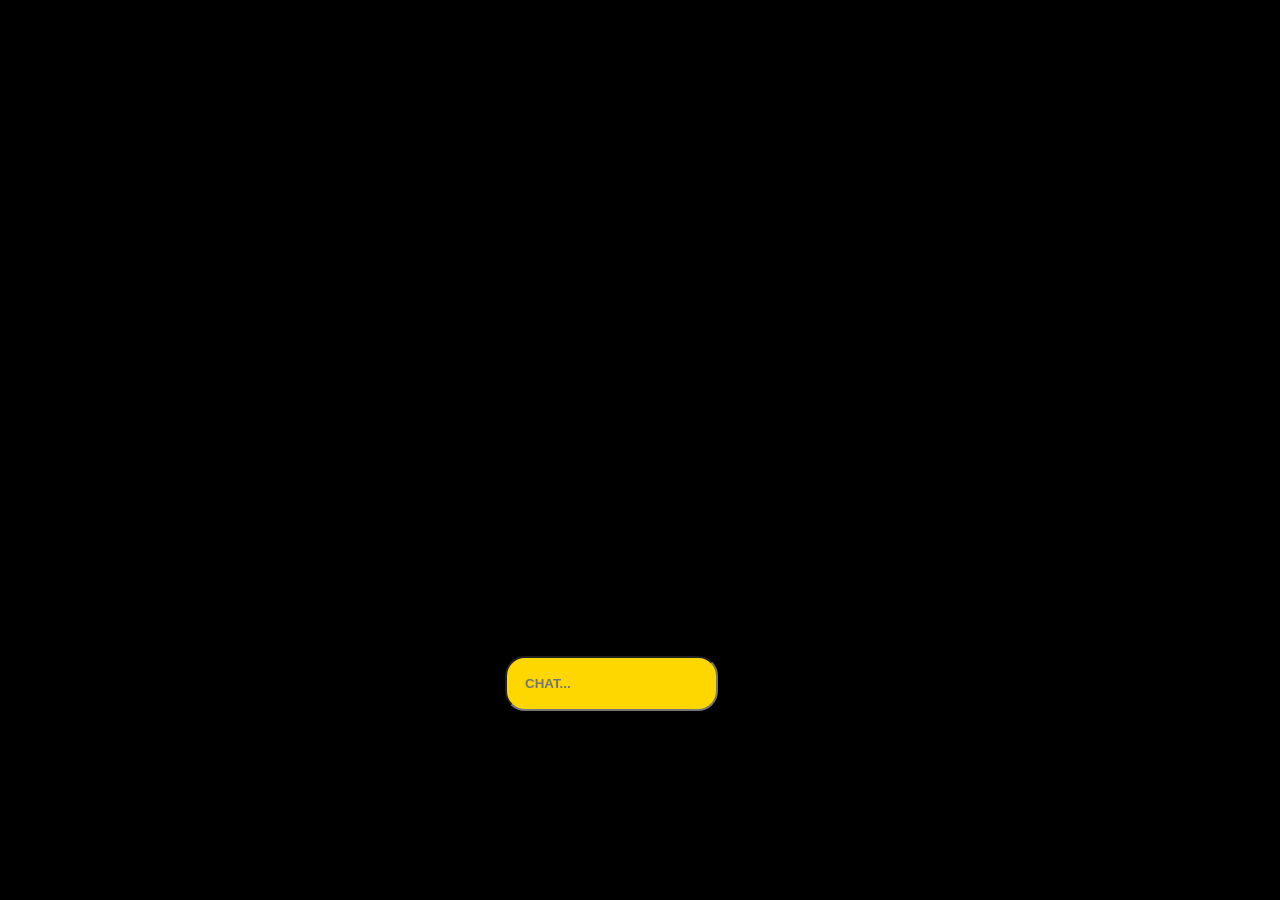
<file: Index.html>
<!DOCTYPE HTML>
<html lang="en">
<head>
   <meta charset="UTF-8"/>
   <meta name="viewport" content="width=device-width, initial-scale=1.0"/>
<style>
body {
    background: #000;
}
#Input {
    z-index: 10;
    color: #000;
    padding: 2vh;
    position: fixed;
    background: gold;
    font-weight: bold;
    margin: 70vh -15vh;
    border-radius: 20px;
}
ul li {    
    width: 70%; 
    margin-top: 3vh;
    list-style: none;
    font-weight: bold;
    border-radius: 20px;
}
ul li:nth-child(odd){
    color: #000;
    background: gold;
    margin-left: 10vh;
}
ul li:nth-child(even){
    color: #fff;
    background: blue;
    margin-left: -20vh;
}
#All {
    gap: 10px;
    width: 90%;
    height: 70vh;
    display: grid;
    overflow-y: auto;  
    position: fixed;  
    margin-left: 1vh;
}
iframe {
    border-radius: 10px;
}
</style>
</head>
<body>
<br/>
<center>
  <div id="Container">
     <div id="All">
        <ul id="Lista"></ul>
             </div>
                </div>
  <form onsubmit="event.preventDefault(); Chat()">
   <input id="Input" type="text" placeholder="CHAT..."/>
  </form>
</center>

<script>
      function Chat() {
    var Input = document.getElementById("Input").value.toLowerCase().trim();
    
    var HELP = ["hola", "estas", "estás", "ayuda", "ayudame", "que sabes hacer", "que sabes hacer?", "que puedes hacer", "que puedes hacer?", "que eres", "que eres?", "tele", "peliculas", "series", "pelicula", "serie", "canales"];
    
    var RESP = `Hola! Como estás?, Yo bien! <br/> Tengo juegos como: <br/> "TRES EN LINEA" <br/> "FLAPPY DINO" <br/> "AHORCADO" <br/> También contengo pelis, series & canales de Tv <br/><br/> <p style="color: red">recuerda usar texto en concreto</p>`;
    
    var PELIS = [
    { name: "⚙️Sofia 1", url: "https://drive.google.com/drive/folders/1-1XNTcBjHMPOia_zXKWZNhdQQUe2SaNE" },
  { name: "⚙️Sofia 2", url: "https://drive.google.com/drive/folders/1-1wPR4nf8fmRQ-HNQvkfP0H1HJHxm6yb" },
  { name: "⚙️Sofia 3", url: "https://drive.google.com/drive/folders/1DgwNQiBR3xvrI3yOgw4Wlv4uUCZxugmf" },
  { name: "🍿Curso HTML", url: "https://drive.google.com/drive/folders/1Gafbr3mBA4sRq9ciwS1fiCDX5T11YdzH" },
  { name: "🍿American Assassin", url: "https://drive.google.com/file/d/1mOP_DRpFgyNSdd-r0mXRzBdTZtBjHB0y/view?usp=drive_link" },
  { name: "🍿Ava", url: "https://drive.google.com/file/d/1kgaSmxkrcj8SEPxlckzZXEA7UnkoGsNO/view?usp=drive_link" },
  { name: "🍿Avengers Infinity War", url: "https://drive.google.com/file/d/1-gXd9TdFVBByPuy_i-0NSbjBTd18xVQC/view?usp=drive_link" },
  { name: "🍿Delirium (Nany)", url: "https://drive.google.com/file/d/1pHjKsVpVFYM92jHdFXP9lBKhF3IaKcPH/view?usp=drive_link" },
  { name: "🍿Extraction 1", url: "https://drive.google.com/file/d/1mVRTgcWkCywQENX-re4PG_3DvOmzU21Z/view?usp=drive_link" },
  { name: "🍿Free Guys", url: "https://drive.google.com/file/d/1-5W4M0kgXPcvnkvx2PwoFzzYIG_W_Plu/view?usp=drive_link" },
  { name: "🍿Fuerza Trueno", url: "https://drive.google.com/file/d/1nxcaUTm0Fci7yY9yhtJyUG4wJrE1b4a8/view?usp=drive_link" },
  { name: "🍿Infinite", url: "https://drive.google.com/file/d/1-XRFN8AjnrkBCAeUInUGV0k-C-uy0HDy/view?usp=drive_link" },
  { name: "🍿Johnny English", url: "https://drive.google.com/file/d/1mX1EBJ6wfmwb45W29l-AAOrurfLEwaL9/view?usp=drive_link" },
  { name: "🍿La Niñera 1", url: "https://drive.google.com/file/d/1jh7gB7ZXG8wkcBqJa1pPUe2jjqHoybsU/view?usp=drive_link" },
  { name: "🍿La Niñera 2", url: "https://drive.google.com/file/d/1kZAO86MGTRcyc3wQgmxCQ0zrSnvE2hZr/view?usp=drive_link" },
  { name: "🍿South Park 2 Post Covid", url: "https://drive.google.com/file/d/1CI1O3RKbDvXONw8JgADdo6sv8FlqbuOT/view?usp=drive_link" },
  { name: "🍿Thor Ragnarok", url: "https://drive.google.com/file/d/11lf6dy_MSUu29tLvMHtbNebRx0k2uVZU/view?usp=drive_link" },
  { name: "🍿X Men Dark Phoenix", url: "https://drive.google.com/file/d/1G8uArYwuTj4z3kraYUuOHT-fJ87DlPfT/view?usp=drive_link" },
  { name: "🍿El Rito", url: "https://drive.google.com/file/d/1n1ixctqPRoP6oHgfCResFexzRCEnc0TX/view?usp=drive_link" },
  { name: "🍿The Truman Show", url: "https://drive.google.com/file/d/1iN26Uy2fGADWSriX22ew84Ml0ODbUfJH/view?usp=drive_link" },
  { name: "🍿Bodyguard 1", url: "https://drive.google.com/drive/folders/1uXuU0VlmMPzDvB33Pc7WV7AX1o8rg0kY?usp=drive_link" },
  { name: "🍿Brickleberry 1", url: "https://drive.google.com/drive/folders/1QXnFEfmQ_amNnE3qtiflELjkQFpWA6cy?usp=drive_link" },
  { name: "🍿Dracula", url: "https://drive.google.com/drive/folders/10370h1IUbGQr4ne7cPPaBc3j1MYm5ZqJ?usp=drive_link" },
  { name: "🍿Glitch 1", url: "https://drive.google.com/drive/folders/1JppK6fSYZ9JqNgKvcvHLEcxtDbjC_S1X?usp=drive_link" },
  { name: "🍿October Faction 1", url: "https://drive.google.com/drive/folders/1NnZVci5OMqVkqf5Z4_8AifoejIc22AQV?usp=drive_link" },
  { name: "🍿Nadie Duerme En El Bosque Esta Noche 1", url: "https://drive.google.com/file/d/13j4N_GIiiQ1jMXK6Qt8M3CtW4dNEYs0q/view?usp=drive_link" },
  { name: "🍿It 2", url: "https://drive.google.com/file/d/14GrFzztS9HHqa2P4RkH-V9h1qiuxtVFX/view?usp=drive_link" },
  { name: "🍿Freak Este Cuerpo", url: "https://drive.google.com/file/d/13iRgw7BVOm4lmt5XiDK2T17t0HjmU_1N/view?usp=drive_link" },
  { name: "🍿Diavlo", url: "https://drive.google.com/file/d/13hnSXF1y8aDJyq6YWN1rOXbXL9hNA4Ju/view?usp=drive_link" },
  { name: "🍿Scream 5", url: "https://drive.google.com/file/d/14knB-PA5Ly_tUMMy-_uC73gsFl6LTDmg/view?usp=drive_link" },
  { name: "🍿Morbius", url: "https://drive.google.com/file/d/129RuomaMHYK9eIfJgeFCDtF6h-jIeD55/view?usp=drive_link" },
  { name: "🍿Agentes 355", url: "https://drive.google.com/file/d/14WDPbYpK1N3ZBTMr94ZJ-56XHNqEVcmf/view?usp=drive_link" },
  { name: "🍿Pasajero 666", url: "https://drive.google.com/file/d/13zUDizvM_UW8nVdbLfL9aGpTRCDKNyoV/view?usp=drive_link" },
  { name: "🍿Nadie Saldra Vivo De Aqui", url: "https://drive.google.com/file/d/13pq_yeT7FFaAS74i052imvMLqomiJFM9/view?usp=drive_link" },
  { name: "🍿Nadie Duerme En El Bosque Esta Noche 2", url: "https://drive.google.com/file/d/14K2-HaAmMxoU59D2UAFmJ5BE9COkfdpp/view?usp=drive_link" },
  { name: "🍿Amigos Pasajeros", url: "https://drive.google.com/file/d/13jbumkOFz0giBaDfFO-aDM24NT_ZBZ-E/view?usp=drive_link" },
  { name: "🍿WayDown", url: "https://drive.google.com/file/d/14F4B7ekTYxabxWpSTG0UEkn4dRU_0g9Q/view?usp=drive_link" },
  { name: "🍿Agente 007", url: "https://drive.google.com/file/d/14U9yhwDPwq4nyN1bFgbC0i8b6zCZsrX7/view?usp=drive_link" },
  { name: "🍿Kingsman 3", url: "https://drive.google.com/file/d/13oZQW10qJljhQbTQ_FgCflQwbgC_Bu2j/view?usp=drive_link" },
  { name: "🍿Nobody", url: "https://drive.google.com/file/d/13qHIyaVY3vvjNSBYS24acPVv0Ec_fcqm/view?usp=drive_link" },
  { name: "🍿Proyecto Adam", url: "https://drive.google.com/file/d/10ooZt7Wqu2bXkLRje4pSMYmeLtjV-mlH/view?usp=drive_link" },
  { name: "🍿Piratas", url: "https://drive.google.com/file/d/10_BswnPFU3sv13lTErADvK67BOSeqUre/view?usp=drive_link" },
  { name: "🍿Jackass X Siempre", url: "https://drive.google.com/file/d/10SantEDNivgzMYN_ooqEcxp6xiCXmM6I/view?usp=drive_link" },
  { name: "🍿No Exit", url: "https://drive.google.com/file/d/12fRuA6_po_A08rwsLwTsN1BqC-M3Job2/view?usp=drive_link" },
  { name: "🍿Masacre En Texas (2022)", url: "https://drive.google.com/file/d/10JB-GsQe3kpZgvb_HWqYDoNlBFI3Gajy/view?usp=drive_link" },
  { name: "🍿El Privilegio", url: "https://drive.google.com/file/d/10PB8uRdiJA5XXSB3sEUHAb--FzpeqgU3/view?usp=drive_link" },
  { name: "🍿The Other Bodyguard 2", url: "https://drive.google.com/file/d/11WYuLro00uQCKPP7ciXIHcWSkc3JAbr5/view?usp=drive_link" },
  { name: "🍿Salt", url: "https://drive.google.com/file/d/126c_mB1ZXf93AzknKM7ABUDfYhdt29cc/view?usp=drive_link" },
  { name: "🍿La Torre Oscura", url: "https://drive.google.com/file/d/12HqxFKRnjilVBIfusW7_gVQfCViPcs7x/view?usp=drive_link" },
  { name: "🍿Red Avispa", url: "https://drive.google.com/file/d/12dAkZ4nDgzZ3Z1-5DzGqP8gcWZtl4xuD/view?usp=drive_link" },
  { name: "🍿It 1", url: "https://drive.google.com/file/d/10fT6IJdUJ0SoddeXHIgw9ADhpE4GLDRw/view?usp=drive_link" },
  { name: "🍿I Am Mother", url: "https://drive.google.com/file/d/12A6IjbU-xKe7d8ae7bVQOI5QYSRfO5TI/view?usp=drive_link" },
  { name: "🍿Hotel Artemis", url: "https://drive.google.com/file/d/11WIF4c3f9xK8KlA0In7Qn2l3BAo8iT8G/view?usp=drive_link" },
  { name: "🍿Feliz Dia De Tu Muerte 2", url: "https://drive.google.com/file/d/11TRGbSpgvBc3AlsNm3mbOujAOcQnwvuU/view?usp=drive_link" },
  { name: "🍿Feliz Dia De Tu Muerte 1", url: "https://drive.google.com/file/d/11Ptgb8tl767dPOi0gQe7PlaDdwLJ0Hyu/view?usp=drive_link" },
  { name: "🍿Await Further Instructions", url: "https://drive.google.com/file/d/12azYX6YHmE_DeIfv6d8VsGxZXucAHPCd/view?usp=drive_link" },
  { name: "🍿Animales Fantasticos 2", url: "https://drive.google.com/file/d/12D3NG8qBwraAeqsRCvvVK4c8BnPPlizs/view?usp=drive_link" },
  { name: "🍿Amigos De Armas", url: "https://drive.google.com/file/d/12GhoGWmXXHhpjYrS_WaqHtyaVln8Bb1C/view?usp=drive_link" },
  { name: "🍿Muerte En El Nilo", url: "https://drive.google.com/file/d/12cfJQO8D6AstGbcugt4uer-wixpV24ZS/view?usp=drive_link" },
{ name: "🍿Una Noche A Tope", url: "https://drive.google.com/file/d/10-dUfRizmUcC3-nVNgBK2KW3W7VaXw__/view?usp=drive_link" },
{ name: "🍿Villanos", url: "https://drive.google.com/file/d/1044t8F6kcsFvclAKErt7Tn6U_Wlkb4VD/view?usp=drive_link" },
{ name: "🍿Quien Mato A Los Puppets", url: "https://drive.google.com/file/d/10IoY4It4l20uVO0snZEgTf1Ll8NkSo5l/view?usp=drive_link" },
{ name: "🍿My Hero Academia 1", url: "https://drive.google.com/file/d/10RfRlcVjmvQnrrYixFASpE0j7fx4otpF/view?usp=drive_link" },
{ name: "🍿My Hero Academia 2", url: "https://drive.google.com/file/d/10zLSehZyM8dkGYjObg_RfMLoCOnu8ar1/view?usp=drive_link" },
{ name: "🍿Lo Dejo Cuando Quiera", url: "https://drive.google.com/file/d/10Lp4DoPKtMFo121mGZuWb2oazgLiadnf/view?usp=drive_link" },
{ name: "🍿Colosal", url: "https://drive.google.com/file/d/10F928swVcoqAmOnOTAl6nLGx-O0-5mTb/view?usp=drive_link" },
{ name: "🍿Asesinato En El Oriente Expres", url: "https://drive.google.com/file/d/1-k-CQZYCQm7XihoTkGWn0NdfLLXnz9Ib/view?usp=drive_link" },
{ name: "🍿AmityVille", url: "https://drive.google.com/file/d/12NWGyTvChKkCK3O3nny7Ezw0qHktBu4c/view?usp=drive_link" },
{ name: "🍿A Rough Draft", url: "https://drive.google.com/file/d/1-xRUBtlQqDbHwnunijSQN3vlUO8rBAZa/view?usp=drive_link" },
{ name: "🍿Game Over", url: "https://drive.google.com/file/d/1FuU6US-x1SEitOPbCdxqEdqlM_gJWOK4/view?usp=drive_link" },
{ name: "🍿El Vecino", url: "https://drive.google.com/drive/folders/1Emc7AAbo-E8bKaKDR6T3CJe4BphIHAkP?usp=drive_link" },
{ name: "🍿WestWorld", url: "https://drive.google.com/drive/folders/16-ptJMA7SueN-U7QLh6cUb82lrXcLmY-?usp=drive_link" },
{ name: "🍿Raising Dion", url: "https://drive.google.com/drive/folders/1CgPvjrlap4EK-b3fS0L_sfcVYW-3CLBI?usp=drive_link" },
{ name: "🍿Los Enviados", url: "https://drive.google.com/drive/folders/1E54pLo2hz6z73TYaiYeYCZgYNJF0sV57?usp=drive_link" },
{ name: "🍿The Boys 2", url: "https://drive.google.com/drive/folders/16-DlxEaNQUNWeJIb3YsraN6fgvEyv0oj?usp=drive_link" },
{ name: "🍿Ataque De Titanes 4.2", url: "https://drive.google.com/drive/folders/1olCzkTE4MFORoNgXvSbu61BWnlSpDKW1" },
{ name: "🍿Esta Mierda Me Supera", url: "https://drive.google.com/drive/folders/158sUhUqc5sw9URq6hVklw5B-vT-wZxJN?usp=drive_link" },
{ name: "🍿El Legado De Jupiter", url: "https://drive.google.com/drive/folders/16NUaJrK_TAUQalIzw0fahTmn5vBurYaM?usp=drive_link" }, 
{ name: "🍿The End Of The Fucking World", url: "https://drive.google.com/drive/folders/150SMnaN-HMhAz-xL-Ns3BG-K8YLcK1S4?usp=drive_link" },
{ name: "🍿Shadow & Bone 1", url: "https://drive.google.com/drive/folders/10ha7QQ0zVjnb_S8AfQ3hf1wdlL2kgfKw?usp=drive_link" },
{ name: "🍿Mesias", url: "https://drive.google.com/drive/folders/17rAdZ7qCnyrAwY5D_05m_GvrzyI01C87?usp=drive_link" },
{ name: "🍿Suicide Squad 2", url: "https://drive.google.com/file/d/1-iMIm47ebtsf_jVogbLHhMtrf4d1prJR/view?usp=drive_link" },
{ name: "🍿Ni En Tus Sueños", url: "https://drive.google.com/file/d/1gA4Akmv6C9LDbiveQNN5dvk3gQcne39H/view?usp=drive_link" },
{ name: "🍿Jexi", url: "https://drive.google.com/file/d/1O3FQva3h74OaXNNWhplOHjQqcN35Wikh/view?usp=drive_link" },
{ name: "🍿Dr Strange 1", url: "https://drive.google.com/file/d/1tJZe2ukGzSa4IQkU66X2xqMJIe7iLA9R/view?usp=drive_link" },
{ name: "🍿El Conjuro 3", url: "https://drive.google.com/file/d/1GSRzAEWYkSrk6I3zAZ7ha0n6nmfLVpwQ/view?usp=drive_link" },
{ name: "🍿Doom Patrol", url: "https://drive.google.com/drive/folders/1hLoFdFiY8Na7iU-PypNlPZecTkKabAyg" },
{ name: "🍿Ataque De Titanes", url: "https://drive.google.com/drive/folders/1QVyd0JlP1wG9a40UgyLhOejZmUkfVTlH" },
{ name: "🍿Las Mil Caras De Dunjia", url: "https://drive.google.com/file/d/1IZCespPMwAHkweXK_DNxX9oBWHmX_pr5/view?usp=drive_link" },
{ name: "🍿Perfectos Desconocidos", url: "https://drive.google.com/file/d/1MqiwsJMSZrkNXkDRW0S8w-pY4PRZjLZ5/view?usp=drive_link" },
{ name: "🍿This Is America Mother Fucker", url: "https://drive.google.com/file/d/1wQgQe-CdVsXobrzzGFR-RT2YBGimQ-gv/view?usp=drive_link" },
{ name: "🍿El Pentavirato", url: "https://drive.google.com/drive/folders/153l-ZlNS7Sh1lbSj7V2eAbx1gSpz2aPW?usp=drive_link" },
{ name: "🍿What If", url: "https://drive.google.com/drive/folders/1IfMdHkAt7bkE3iLDeIwuHhVq_eTGD7IL?usp=drive_link" },
{ name: "🍿Mundos Paralelos", url: "https://drive.google.com/drive/folders/1ViysRW8wmVP93vTXRo4KBa3N8gMtLoXu?usp=drive_link" },
{ name: "🍿Desencanto 4", url: "https://drive.google.com/drive/folders/1HuRMpfgT9qC86Q6yar4TfUWE_UeAmv_R?usp=drive_link" },
{ name: "🍿Bang Bang Baby", url: "https://drive.google.com/drive/folders/16tux_yPRkcohCg5-EoLzUXlmjAyTgfp_?usp=drive_link" },
{ name: "🍿Ant Man 3", url: "https://u.pcloud.link/publink/show?code=XZiNwEVZjqeR2jk0INX6eUkQDLc420LmIs2V" },
{ name: "🍿One Punch Man 1", url: "https://u.pcloud.link/publink/show?code=kZ60xEVZyfwv7tnr0nYCKW1Y2PDY17abGhl7" },
{ name: "🍿Extraction 2", url: "https://u.pcloud.link/publink/show?code=XZvHeUVZpUPsOBHOtN7UfyH4zxQNvjt0fokX" },
{ name: "🍿Asterix y Obelix", url: "https://u.pcloud.link/publink/show?code=kZcAjX0ZczeInSdPm2QK84nOmFHrL0KSmEsk#folder=17575507142&tpl=publicfolderlist" },
{ name: "🍿Ghosted", url: "https://u.pcloud.link/publink/show?code=XZCOCEVZbLDvfRrfq4VSubMhUbx4Op7Y0Ohk" },
{ name: "🍿Replicas", url: "https://u.pcloud.link/publink/show?code=XZv9raVZlOY28EQi9JzTWWbJEjF5PYeX49bX" },
{ name: "🍿M3gan", url: "https://u.pcloud.link/publink/show?code=kZcAjX0ZczeInSdPm2QK84nOmFHrL0KSmEsk#folder=18517633812&tpl=publicfolderlist" },
{ name: "🍿Erase Una Vez Un Genio", url: "https://u.pcloud.link/publink/show?code=kZcAjX0ZczeInSdPm2QK84nOmFHrL0KSmEsk#folder=18517632659&tpl=publicfolderlist" },
{ name: "🍿Evil Dead 2", url: "https://u.pcloud.link/publink/show?code=XZqICEVZoIL5qU7iMWXRcNULUpBaK5Yu1Cj7" },
{ name: "🍿Tin y Tina", url: "https://u.pcloud.link/publink/show?code=XZIvCEVZNTR0Vnhp4cjRH2YmzSRY4buaGVdk" },
{ name: "🍿One Punch Man 2", url: "https://u.pcloud.link/publink/show?code=kZcAjX0ZczeInSdPm2QK84nOmFHrL0KSmEsk#folder=17574711090&tpl=publicfolderlist" },
{ name: "🍿One Punch Man Delux", url: "https://u.pcloud.link/publink/show?code=kZcAjX0ZczeInSdPm2QK84nOmFHrL0KSmEsk#folder=18239289585&tpl=publicfolderlist" },
{ name: "🎵CLOUD-MUSIC🎵", url: "https://drive.google.com/drive/folders/1-D6Lb9B1ye-5rdcAuREb4q7K5yRrikLT" },
{ name: "🍿13 Exorcismos", url: "https://u.pcloud.link/publink/show?code=XZAeKEVZucsrQ54LfpzdtGlJu0ApPJrIbPVk" },
{ name: "🍿Agente Stone", url: "https://u.pcloud.link/publink/show?code=XZEecNVZamvcPBJpfRYNtzDSXla7AB2DWrcX" },
{ name: "🍿Black Panter 2", url: "https://u.pcloud.link/publink/show?code=XZ4nKEVZRCEdMzuLDrzSJdJqeScQoyI0LgLy" },
{ name: "🍿Dungeons Dragons", url: "https://u.pcloud.link/publink/show?code=XZXowEVZvt4SFPoD0k7I1vUNbfykX7R3plNy" },
{ name: "🍿Fiesta En Casa", url: "https://drive.google.com/file/d/1_g86g8vkIK-wbgYvDYcffmxUWpCosnQO/view?usp=drive_link" },
{ name: "🍿El Exorcista Del Papa", url: "https://u.pcloud.link/publink/show?code=XZbowEVZVtmXMHifvYztkmsftG6pVukCm1mk" },
{ name: "🍿John Wick 4", url: "https://u.pcloud.link/publink/show?code=XZDowEVZEm8272IrlskJ5z4xnv94sBAHrkH7" },
{ name: "🍿Flash", url: "https://u.pcloud.link/publink/show?code=XZoJaAVZ0PRRbA0GK8B94yhtbqL8BFmVJBa7" },
{ name: "🍿Misterio A Bordo 2", url: "https://u.pcloud.link/publink/show?code=XZy7KEVZHgiwF4qq9zfIlXh0EQXAVp7Pqgjy" },
{ name: "🍿Llaman A La Puerta", url: "https://u.pcloud.link/publink/show?code=XZlowEVZIjj2sf3i3zbIz4P3AN13bXsDMQ6V" },
{ name: "🍿Hidden Strike", url: "https://u.pcloud.link/publink/show?code=XZBNyNVZyHn5xsNCKShMKiPwbjhiYje5boLV" },
{ name: "🍿Molino Rojo", url: "https://u.pcloud.link/publink/show?code=XZ9MlEVZCNNTJi5fAQpoPqNdqFKUSfqueWWV" },
{ name: "🍿Operacion Fortune", url: "https://u.pcloud.link/publink/show?code=XZXTlEVZV7fqMY24zdLg0x94n1q2j5RXsqEX" },
{ name: "🍿Shazam 2", url: "https://u.pcloud.link/publink/show?code=XZqTlEVZ1j44Lk0o5imYzk27kinoMSatfvnk" },
{ name: "🍿Un Fantasma Anda Suelto", url: "https://u.pcloud.link/publink/show?code=XZFPlEVZffzzD32Ynly9jab7YVtqv7dr7d7V" },
{ name: "🍿Avatar 2", url: "https://u.pcloud.link/publink/show?code=kZTNjX0ZjdQCFqW0qH0tgasAT8GwzmjYPtV7" },
{ name: "🍿Shadow & Bone 2", url: "https://u.pcloud.link/publink/show?code=kZCNjX0Z7XkulBXlfC4XDPaUkbRBGf7QUekX#folder=18239116584&tpl=publicfolderlist" },
{ name: "🍿1899", url: "https://drive.google.com/drive/folders/1pr9214boJD9fI0id23VkEEOPKHBlheS5?usp=drive_link" },
{ name: "🍿Dracula (2023)", url: "https://u.pcloud.link/publink/show?code=XZ1xX3VZN9Tl9R9U6F8Fw0TLKkH2qVQER3yy" },
{ name: "🍿Guardianes De La Galaxia 3", url: "https://u.pcloud.link/publink/show?code=XZqa4AVZGdsDrWjUhaXCDfPYCjJXLfd0k8rV" },
{ name: "🍿Transformers", url: "https://u.pcloud.link/publink/show?code=XZqumNVZwbgJ7vOrxqmkxWnNIQtMJBS1DKk0" },
{ name: "🍿Invasion Secreta", url: "https://u.pcloud.link/publink/show?code=kZI2eUVZD9fnGzKhGMQl5VvkXSaXV0SsNQck" },
{ name: "🍿Fast & Furious X", url: "https://u.pcloud.link/publink/show?code=XZmNkIVZ7mNF1SNQrt0C7ECSyuBHD4B04P1X" },
{ name: "🍿La Monja 1", url: "https://drive.google.com/file/d/10nxv0FnrSjXZuK5pUc-KUACUrsCoeJQV/view?usp=drivesdk" },
{ name: "🍿Insidious", url: "https://u.pcloud.link/publink/show?code=XZLYSNVZTG7zAuf3gyQuE9LzyFuJEbq24grV" },
{ name: "🍿The Witcher 3", url: "https://u.pcloud.link/publink/show?code=kZ27XIVZEYdMbcIjdxyvrBFfh63gkjAl1xmk" },
{ name: "🍿La Morgue De Jane Doe", url: "https://drive.google.com/file/d/1lhogHm_7ubvVk4E9-SXExZ7LhLEwlJHI/view?usp=drivesdk" },
{ name: "🍿Dulces y Sangrientos 16", url: "https://u.pcloud.link/publink/show?code=kZb3jX0ZAmM27kUHr1S9GGGGe8bmcQ5g2S9X" },
{ name: "🍿Mr Pickles 1", url: "https://u.pcloud.link/publink/show?code=kZocI3VZZTvc6Cyz1YMuvKon8v7OSjSm8ghVX" },
{ name: "🍿Mr Pickles 2", url: "https://u.pcloud.link/publink/show?code=kZPoI3VZEKVyKLhEAQSDMLrCTwhB7QaJC0M7" },
{ name: "🍿Mr Pickles 3", url: "https://u.pcloud.link/publink/show?code=kZJ1v3VZolLepF9CAOQdBDazraS5DYarFiNk" },
{ name: "🍿Berlin", url: "https://u.pcloud.link/publink/show?code=kZD3jX0Zl0BbQmnhm7RlgkTPG01Lt56WItLy#folder=20057957131&tpl=publicfolderlist" },
{ name: "🍿Gen V", url: "https://u.pcloud.link/publink/show?code=kZD3jX0Zl0BbQmnhm7RlgkTPG01Lt56WItLy#folder=19365851832&tpl=publicfolderlist" },
{ name: "🍿Loki 1", url: "https://u.pcloud.link/publink/show?code=kZD3jX0Zl0BbQmnhm7RlgkTPG01Lt56WItLy#folder=19034655840&tpl=publicfolderlist" },
{ name: "🍿Loki 2", url: "https://u.pcloud.link/publink/show?code=kZD3jX0Zl0BbQmnhm7RlgkTPG01Lt56WItLy#folder=19034656608&tpl=publicfolderlist" },
{ name: "🍿Invencible 2", url: "https://u.pcloud.link/publink/show?code=kZo6DR0Z1GGyIzSRXUL3v2BETPumt7fk03Xk" },
{ name: "🍿Doom Patrol 4.2", url: "https://u.pcloud.link/publink/show?code=kZP3jX0Zb4QGfXOSPk0kKEYVgoRLXjOxE9qV#folder=19398787915&tpl=publicfolderlist" },
{ name: "🍿La Rueda Del Tiempo 2", url: "https://u.pcloud.link/publink/show?code=kZP3jX0Zb4QGfXOSPk0kKEYVgoRLXjOxE9qV#folder=19103437309&tpl=publicfolderlist" },
{ name: "🍿Wanda Vision", url: "https://u.pcloud.link/publink/show?code=kZP3jX0Zb4QGfXOSPk0kKEYVgoRLXjOxE9qV#folder=19130274733&tpl=publicfolderlist" },
{ name: "🍿Moon Knight", url: "https://drive.google.com/drive/folders/18ONH2Re0ziD5LSbcPmr_Tci6Ucs9S5Uj?usp=drive_link" },
{ name: "🍿The Baby", url: "https://drive.google.com/drive/folders/14Y5QS-Np-2TUGkYWnHHn-kA_rH24yfdT?usp=drive_link" },
{ name: "🍿Elfen Lied", url: "https://drive.google.com/drive/folders/13GvyAU6xNwiphdwAvlebmE8nJQMunrht?usp=drive_link" },
{ name: "🍿The Banishing", url: "https://drive.google.com/file/d/17vrFrXExVfKHADXUM2IA3vEgfsG1_f3t/view?usp=drive_link" },
{ name: "🍿A Writer's Odyssey", url: "https://drive.google.com/file/d/18sbsvUCVSGAuGvcWyiML8bO0AHPzCJFM/view?usp=drive_link" },
{ name: "🍿Eliges O Mueres", url: "https://drive.google.com/file/d/1GGkQA-9L-eUC6RIBbird_VSXZg3pwHDD/view?usp=drive_link" },
{ name: "🍿Uncharted", url: "https://drive.google.com/file/d/14REzNCkTl3R8ZvJErE9VlGURtzWs8rx9/view?usp=drive_link" },
{ name: "🍿The Batman", url: "https://drive.google.com/file/d/189rmr58iv7OXgEyn1L1_c9Wyq4TpOgzp/view?usp=drive_link" },
{ name: "🍿El Sastre De La Mafia", url: "https://drive.google.com/file/d/184JCBm8XVlGPirasvZAOemQyhuQd2rAC/view?usp=drive_link" },
{ name: "🍿Abigail Disney", url: "https://drive.google.com/file/d/1GcQC0hbrVsFBlmxAAUSGFKWHmDvBH04P/view?usp=drive_link" },
{ name: "🍿The Witches", url: "https://drive.google.com/file/d/1Gb620tOqiPptds1oYCDMxd_PMf4CpK44/view?usp=drive_link" },
{ name: "🍿The Craft", url: "https://drive.google.com/file/d/1GXGSMeH-PlkP30MDtdvkel87Q1PUTDa_/view?usp=drive_link" },
{ name: "🍿Superagente Makey", url: "https://drive.google.com/file/d/1Nj6hvez2YanYFXCDzuZdF-PEUrumy75G/view?usp=drive_link" },
{ name: "🍿Promocion Fantasma", url: "https://drive.google.com/file/d/1Nrya_lSRu1t-09qe2Ojqld6L783TE1o5/view?usp=drive_link" },
{ name: "🍿El Misterio Del Dragon", url: "https://drive.google.com/file/d/1GiZM1IoXgwwDndouSzd_tuaADVNTXtSO/view?usp=drive_link" },
{ name: "🍿El Exorcismo De Dios", url: "https://drive.google.com/file/d/1hX6Zb1tp67RdSJFRbrW5E4TiOS2VFqUv/view?usp=drive_link" },
{ name: "🍿El Predicador", url: "https://drive.google.com/drive/folders/1-0eGrbLiq9Ki4HActJJGwHlmOclbV7uw?usp=drive_link" },
{ name: "🍿The Boys 1", url: "https://drive.google.com/drive/folders/1EVr2ZQu-YPz8arog7vbQgb2ttkGNs9II?usp=drive_link" },
{ name: "🍿The Umbrella Academy 3", url: "https://drive.google.com/drive/folders/1cBSlG4DXrJkEJqeKwkqd5lNGGBPWRr2E?usp=drive_link" },
{ name: "🍿The Boys Diabolical", url: "https://drive.google.com/drive/folders/1mLG5v3dcDtIuQ5dPAp9B-DZxHn9f7LT4?usp=drive_link" },
{ name: "🍿Spriggan", url: "https://drive.google.com/drive/folders/1mInA_0FLLMn9WjzxsRTHscLl6uktR-6_?usp=drive_link" },
{ name: "🍿Man Vs Bee", url: "https://drive.google.com/drive/folders/1sKS-_7Ubs8wqLYaAPNNUDEY6BlcXT1QS?usp=drive_link" },
{ name: "🍿American Horror Stories", url: "https://drive.google.com/drive/folders/1TzNHu1V4vVcPM1Nc4VVX9Fic_dTraEYL?usp=drive_link" },
{ name: "🍿Vampire In The Garden", url: "https://drive.google.com/drive/folders/1mKaZ2SLgTSH8bpL9oox9b7Ift_vWwK4F?usp=drive_link" },
{ name: "🍿Veneciafrenia", url: "https://drive.google.com/file/d/11qGeSeN04yA0QBtLa6nWJvCXU9mD4v-Z/view?usp=drive_link" },
{ name: "🍿The Night", url: "https://drive.google.com/file/d/1w5bw3jfWZnp0JtOzr_9DKALoSoPOyeIt/view?usp=drive_link" },
{ name: "🍿The Green Knight", url: "https://drive.google.com/file/d/1w2arpT9MeY0nsXWUbALjfNKajUKkjaXG/view?usp=drive_link" },
{ name: "🍿The Gray Man", url: "https://drive.google.com/file/d/1U-zBTivbIV4TniRoKnFMfCVz5MUJ-GXc/view?usp=drive_link" },
{ name: "🍿Separation", url: "https://drive.google.com/file/d/1QLEGLam05ed1Cwv88OrecDFI0r_AYb76/view?usp=drive_link" },
{ name: "🍿Escape Room (La Peli)", url: "https://drive.google.com/file/d/1DWyoXH_FRGsEaaNA8815mJ_9lJqYKDel/view?usp=drive_link" },
{ name: "🍿Prey", url: "https://drive.google.com/file/d/17UHXQdh_5N94Dq9pZOjGX6zGT-xGKUdR/view?usp=drive_link" },
{ name: "🍿Padre No Hay Mas Que Uno", url: "https://drive.google.com/file/d/1un7rrCA0z7h-bEfYz_YsYqBl8gZjy1uZ/view?usp=drive_link" },
{ name: "🍿Minions El Origen De Gru", url: "https://drive.google.com/file/d/1D5oefPY4C5-Yoc_6KIwMns0G6wGtqAW4/view?usp=drive_link" },
{ name: "🍿La Llamada Del Diablo", url: "https://drive.google.com/file/d/1QKKZSJITzyg8okkyjY5Np-r97_rAqpQa/view?usp=drive_link" },
{ name: "🍿Beavis & Butt", url: "https://drive.google.com/file/d/1Fyqy9RxN325jFxNMyW-6wmSsMXsoK813/view?usp=drive_link" },
{ name: "🍿Knives Out", url: "https://drive.google.com/file/d/1QCQY4kvI0UejtLDgUGmpWg10zNbkLdm7/view?usp=drive_link" },
{ name: "🍿Garra", url: "https://drive.google.com/file/d/1s0gaNqydo_Xp9yKGhd0j2M_OChrKVdZM/view?usp=drive_link" },
{ name: "🍿Freaks Out", url: "https://drive.google.com/file/d/1Paj9sgvGuoqhVPezU65K2y7xkhd1XCtL/view?usp=drive_link" },
{ name: "🍿El Hombre De Toronto", url: "https://drive.google.com/file/d/1uuS39rlhpo2VFwmAjLbP1_9lJVzHvpHy/view?usp=drive_link" },
{ name: "🍿Black Phone", url: "https://drive.google.com/file/d/1FpV9YLdKV6znRcKTNNz7qIGdmUmvAyRU/view?usp=drive_link" },
{ name: "🍿Shut In", url: "https://drive.google.com/file/d/1ZDmPsuYEz7--Cl-GKxTMeW4vC1d7gw9e/view?usp=drive_link" },
{ name: "🍿Ruega Por Nosotros", url: "https://drive.google.com/file/d/1B-YXQVjeYWmUoBg7NzOhju4yWyT6gFAd/view?usp=drive_link" },
{ name: "🍿Mira Por Mi", url: "https://drive.google.com/file/d/1E9sfAE82BsLFkmZdzrv9H9B_oHHoTRQo/view?usp=drive_link" },
{ name: "🍿Good Night Mommy", url: "https://drive.google.com/file/d/1DkxFmM-GeXVJSwZ7XczjcRrAp_l_pBdg/view?usp=drive_link" },
{ name: "🍿Good Mourning", url: "https://drive.google.com/file/d/15EpJ_ZR50BnQFPYvQJ6Uyt9oYhcQ-20o/view?usp=drive_link" },
{ name: "🍿Turno De Dia", url: "https://drive.google.com/file/d/1APtcxuWQwmZSCZwlu3Yl0RXzp-E_8SP4/view?usp=drive_link" },
{ name: "🍿Thor (Amor Y Odio)", url: "https://drive.google.com/file/d/1jGsqhx20NRDDjz6sU_NeXtxJ8O150HLD/view?usp=drive_link" },
{ name: "🍿The Equalizer 2", url: "https://drive.google.com/file/d/1FkE6rvmPJ0jvJy_ufTIa6chgf6E0Ag1a/view?usp=drive_link" },
{ name: "🍿Slumber Party Massacre", url: "https://drive.google.com/file/d/1E99MSsoliSqDWR6uWOa8zWbTVwU0WTpP/view?usp=drive_link" },
{ name: "🍿She Hulk", url: "https://drive.google.com/drive/folders/1IDx9KFezHncBckOxXF4k5hQUSQ2fRl6A?usp=drive_link" },
{ name: "🍿See 3", url: "https://drive.google.com/drive/folders/1EtGQjuEpTpYLFw3CyzhyTUEOO8vO5L_I?usp=drive_link" },
{ name: "🍿Sandman", url: "https://drive.google.com/drive/folders/13sOvXusbcPAn1sbLlUUCtwjT5XNJe2w7?usp=drive_link" },
{ name: "🍿Locke & Key 3", url: "https://drive.google.com/drive/folders/19R2D98Wtg1JYcPqkGABtjoV295waG9Ck?usp=drive_link" },
{ name: "🍿Justice Served", url: "https://drive.google.com/drive/folders/1pi7Ie0Y8mrPR0VlYoJUMX4vNJWnJWl2N?usp=drive_link" },
{ name: "🍿Good Omens", url: "https://drive.google.com/drive/folders/17JdweFzy46KrXJc0ZliCwOui15u2Td3A?usp=drive_link" },
{ name: "🍿Baki", url: "https://drive.google.com/drive/folders/11pVihRJilhIvOob7cpn55Xvp7Q4ps3Gi?usp=drive_link" },
{ name: "🍿Lupin", url: "https://drive.google.com/drive/folders/1sPdsKm3RTNJfb9S-7KnehK2VI6CP9orr?usp=drive_link" },
{ name: "🍿El Diablo En Ohio", url: "https://drive.google.com/drive/folders/1-QalcOGGPlpWPuETyl7w9-eoFZB30h3b?usp=drive_link" },
{ name: "🍿Anillos De Poder", url: "https://drive.google.com/drive/folders/1g4g0T7J5PEHzLBjl6SHwf3nXyP9sbYYj?usp=drive_link" },
{ name: "🍿La Pasajera", url: "https://drive.google.com/file/d/1AYqHJK9dl79ccjvIvyZGGU_UlPWLnZKG/view?usp=drive_link" },
{ name: "🍿La Invitacion", url: "https://drive.google.com/file/d/1BaDBkNRfNqkIFZZYsSPvMLoJyE3NVjCC/view?usp=drive_link" },
{ name: "🍿La Bestia", url: "https://drive.google.com/file/d/1JjQpZSdx5w5vFAVZcVhpN2gBybChOXRI/view?usp=drive_link" },
{ name: "🍿El Exorcismo De Mi Mejor Amiga", url: "https://drive.google.com/file/d/1zJtUmnBbG76bJgkCUKn_-IJnixNITCoG/view?usp=drive_link" },
{ name: "🍿El Cuartel Secreto", url: "https://drive.google.com/file/d/1yCsVx-0NnzcoW3tQtrVNNlBd2oqOWg96/view?usp=drive_link" },
{ name: "🍿The Skeleton Key", url: "https://drive.google.com/file/d/1Ju_1b_FnDTIHf-FlXGGB2NydRdcEyTvD/view?usp=drive_link" },
{ name: "🍿The Gentlemens", url: "https://drive.google.com/file/d/1rpQOIKmizYLLt2zpg_yxlQ87EJxM4McV/view?usp=drive_link" },
{ name: "🍿Maligno", url: "https://drive.google.com/file/d/1J_QXOeCBTdR6oklV_4Mj0xrJGBhTKaVq/view?usp=drive_link" },
{ name: "🍿Ghosts", url: "https://drive.google.com/drive/folders/1cGFgWZiyO7h6psxppOJ1_rKmjmsVflG9?usp=drive_link" },
{ name: "🍿Marianne", url: "https://drive.google.com/drive/folders/1cAcwzT70xX6M--ZHZAuL37o9EVXk0Xr8?usp=drive_link" },
{ name: "🍿Merlina Addams", url: "https://drive.google.com/drive/folders/1ZkWRZfmVkzaUWAlhJa1ZMfpeK2ymxou8?usp=drive_link" },
{ name: "🍿The Bastard Son Of Devil", url: "https://drive.google.com/drive/folders/1cH0AN9kGdHLcwl2A_QPRcmU2PRpjdtDt?usp=drive_link" },
{ name: "🍿The Witcher 1", url: "https://drive.google.com/drive/folders/1lFHu58_VqsfM5RfiTRNWvMhm3PtOX72K?usp=drive_link" },
{ name: "🍿Black Adam", url: "https://drive.google.com/file/d/1ZbTKhTahcZ-CiflWiEziGOyezp7UTDHD/view?usp=drive_link" },
{ name: "🍿Como Me Convertí En Super", url: "https://drive.google.com/file/d/1NMGLj6Be_OXAy8UP93KpjfprhaoaYyHo/view?usp=drive_link" },
{ name: "🍿Lo Nunca Visto", url: "https://drive.google.com/file/d/1-Aj4Uj0S0aYCcQhenovfzLQyFrz9W7wm/view?usp=drive_link" },
{ name: "🍿American Gods", url: "https://drive.google.com/drive/folders/1si0pNAOVaYJD2rsfxW5nrWmtOYtKW3AM?usp=drive_link" },
{ name: "🍿Toc Toc", url: "https://drive.google.com/file/d/1pcRNL2NuWu2-qlXU8FnX0iy2aNissTir/view?usp=drive_link" },
{ name: "🍿El Hoyo", url: "https://drive.google.com/file/d/1Hl7TjdZBm8tanNCwB2_M8wEiCT_WHrAJ/view?usp=drive_link" },
{ name: "🍿El Reino Prohibido", url: "https://drive.google.com/file/d/10wgUEJ00CyCzEAc6n5OZaj9LR9ae-TRe/view?usp=drive_link" },
{ name: "🍿El Robo Del Siglo", url: "https://drive.google.com/file/d/1pTYYn0JdmX4H1SQCk9pox2hdAB-SMmGB/view?usp=drive_link" },
{ name: "🍿La Luz Del Diablo", url: "https://drive.google.com/file/d/1IBKlsFMuP562dCjZZxvp0r95skP9E6e7/view?usp=drive_link" },
{ name: "🍿Smile", url: "https://drive.google.com/file/d/1WmtIYWTQVOZuFZKY6JxjzWOKCld5ccdF/view?usp=drive_link" },
{ name: "🍿El País De Los Sueños", url: "https://drive.google.com/file/d/1hTGPQRTLc93R6uJJzP7tjLD8lCYPHWz_/view?usp=drive_link" },
{ name: "🍿Todo En Todas Partes", url: "https://drive.google.com/file/d/1X0bHXbFCa_AWoitWPjJT5B34xQd8acL4/view?usp=drive_link" },
{ name: "🍿El Menú", url: "https://drive.google.com/file/d/138nC-Omv-FUMpHuLPr9bc0zs9lh8Qyhe/view?usp=drive_link" },
{ name: "🍿Mañana Es Hoy", url: "https://drive.google.com/file/d/11fSUAb1HZVAMdiNgLoxhzEfTB6d_NZw3/view?usp=drive_link" },
{ name: "🍿Super Quien", url: "https://drive.google.com/file/d/13NGn13gLyB2598vpgrA-M8ScbEHWaum7/view?usp=drive_link" },
{ name: "🍿Witch Hunt", url: "https://drive.google.com/file/d/1SlcY_RaDstx4bn4T304Iiq8jCa2GItWZ/view?usp=drive_link" },
{ name: "🍿His Dark Materials 1", url: "https://drive.google.com/drive/folders/1f0HGb7hPrqdQGJySawmKXCp_Lohsyxr6?usp=drive_link" },
{ name: "🍿His Dark Materials 2", url: "https://drive.google.com/drive/folders/1NH6OgHkXftEsuL6HHodbKMdoMrtkLawj?usp=drive_link" },
{ name: "🍿His Dark Materials 3", url: "https://drive.google.com/drive/folders/1NRQXqvX11kGn7e3p7k-t8cf6zECUfb8z?usp=drive_link" },
{ name: "🍿Inside Job 2", url: "https://drive.google.com/drive/folders/1Xy_Lfl8u_j6fH4j7TUNNqnGlPApBExhx?usp=drive_link" },
{ name: "🍿Rick & Morty", url: "https://drive.google.com/drive/folders/1NZuy1mrY9a8GH7eMQBtPA-Tj5rxjwBW9?usp=drive_link" },
{ name: "🍿Margaux", url: "https://drive.google.com/file/d/1XUm9kautpuNED-h939sFEKLEXzSb9oWM/view?usp=drive_link" },
{ name: "🍿Pinocho", url: "https://drive.google.com/file/d/1KDdddn9KriaFfJ1zsZ0wA4b0f4WkdZcv/view?usp=drive_link" },
{ name: "🍿Los Renglones Torcidos De Dios", url: "https://drive.google.com/file/d/1BrwJQI6vxx3dswb-EqMaAojJG1_e5l3x/view?usp=drive_link" },
{ name: "🍿El Gabinete De Las Curiosidades", url: "https://drive.google.com/drive/folders/1RvI_Jq1jJQLtRI_GRxsrwQ2WrOSNH83g?usp=drive_link" },
{ name: "🍿RIP.D 1", url: "https://drive.google.com/file/d/1s7jdUOG4IbeY91H9Vbl3OMPwUb9J9O8_/view?usp=drive_link" },
{ name: "🍿RIP.D 2", url: "https://drive.google.com/file/d/1JLB42Zh7Em--kCQ5-jit7MumgZyTRwvp/view?usp=drive_link" },
{ name: "🍿The Boys 4", url: "https://drive.google.com/drive/folders/1-0m7g37ATJxxo1vJE57Bwc2uHML08asl" },
{ name: "🍿Aida 1", url: "https://drive.google.com/drive/folders/1xgNdigb3odRJLSi8pTh5LgN33dFIrar7?usp=drive_link" },
{ name: "🍿Hansel & Gretel", url: "https://drive.google.com/file/d/1wrBDHdOm6T4K-EeZc68ki2Cha3POXUgM/view?usp=drive_link" },
  { name: "🍿La Isla De La Fantasia", url: "https://drive.google.com/file/d/13-CJySAN1ENdto3P1hNXLDztSBmoJdya/view?usp=drive_link" },
  { name: "🍿La Liga De La Justicia", url: "https://drive.google.com/file/d/1wYogh5CN1jYnJDtwRLs-CqTHorm5EZfW/view?usp=drive_link" },
  { name: "🍿Malasaña 32", url: "https://drive.google.com/file/d/17h_p8JLSAUdHChxO6Eu4aFUqnsOL5M-E/view?usp=drive_link" },
  { name: "🍿All My Friends Are Dead", url: "https://drive.google.com/file/d/13vyDSwscSUiEcmReXHAk-0UfPzN_enmA/view?usp=drive_link" },
  { name: "🍿Stranger Things 3", url: "https://drive.google.com/drive/folders/153WqakVFQG8XSlxbZLBif6bv9oEMYyFW?usp=drive_link" },
  { name: "🍿Alita", url: "https://drive.google.com/file/d/17V6ANRL-o1Xgf9QbubGqd4bVJno1hFki/view?usp=drive_link" },
  { name: "🍿Boda Sangrienta", url: "https://drive.google.com/file/d/17J70IqKsedQdSs5X02LbSwLWYaLA6JJu/view?usp=drive_link" },
  { name: "🍿John Wick 2", url: "https://drive.google.com/file/d/18-E2f2OfhizfV01Vo7n_FlcklDXqF1Qo/view?usp=drive_link" },
  { name: "🍿John Wick 3", url: "https://drive.google.com/file/d/19nZ_o6zyfmhQeSa-RXKH8Pv_n2WOJ570/view?usp=drive_link" },
  { name: "🍿La Calle Del Terror 1994 (Parte 1)", url: "https://drive.google.com/file/d/17I2FkJPbsr9slrNTRaozaqRfEBKfNF44/view?usp=drive_link" },
  { name: "🍿La Calle Del Terror 1666 (Parte 3)", url: "https://drive.google.com/file/d/1eQ6kKPCsTTAeFnX1YBPrVvpsNOkYHz7X/view?usp=drive_link" },
  { name: "🍿Maestras Del Engaño", url: "https://drive.google.com/file/d/13bnv6Vnn7reULBO1rRzbg88L-sMgSB0X/view?usp=drive_link" },
  { name: "🍿Misterio A Bordo 1", url: "https://drive.google.com/file/d/12Mkx5mj1F4NAgg4WnkNSB_oxBNwurhN5/view?usp=drive_link" },
  { name: "🍿No Dormiras", url: "https://drive.google.com/file/d/19HVNsYh4UnOFkYz6LPX7WYCrM1sIbUvW/view?usp=drive_link" },
  { name: "🍿Love And Death Robot 2", url: "https://drive.google.com/drive/folders/12mvN2GK-dc6jRCyP7QREWV2dkLCc7GBl?usp=drive_link" },
  { name: "🍿Sky Rojo", url: "https://drive.google.com/drive/folders/10S594Np6EkL7plAU1eOo8-v748hCKsQ1?usp=drive_link" },
  { name: "🍿The Umbrella Academy", url: "https://drive.google.com/drive/folders/1-gJb71A-Ou7NwLO6tPoQ7QRehqU9RhM1?usp=drive_link" },
  { name: "🍿A Quiet Place 1", url: "https://drive.google.com/file/d/1pzpkAK9ZKaHDA6JKV-GYHHvboOixjn1F/view?usp=drive_link" },
  { name: "🍿A Quiet Place 2", url: "https://drive.google.com/file/d/1pxLUaGt-4G3_XuILYK6vBMnlphIhmnIR/view?usp=drive_link" },
  { NAME: "🍿Anna", URL: "https://drive.google.com/file/d/1JJCsu5kppnXT-SoQNr0Cfb-FwaCLANdr/view?usp=drive_link" },
  { NAME: "🍿Spell", URL: "https://drive.google.com/file/d/1CKziC_G6ycyKHaDi3srkFE3tWrBRz2r5/view?usp=drive_link" },
  { NAME: "🍿Disomnia", URL: "https://drive.google.com/file/d/1K3cqasxX1a8XhaYPQIh-MCVJOKlDYYva/view?usp=drive_link" },
  { NAME: "🍿The Others", URL: "https://drive.google.com/file/d/1IzkU4790L_aWObqu12h6UsItPuqAeBRL/view?usp=drive_link" },
  { NAME: "🍿Identity", URL: "https://drive.google.com/file/d/1pDdJrvpfpMd0jmTlgBu4OqlVKNLwnjhI/view?usp=drive_link" },
  { NAME: "🍿SuperIntelligence", URL: "https://drive.google.com/file/d/1Y-ecdtPOBv1DJIcgH5PI2a8eT5ZW1UJR/view?usp=drive_link" },
  { NAME: "🍿Maa", URL: "https://drive.google.com/file/d/1pP_dI2n-yTI34K0C4M2H4PCgvqUinlvZ/view?usp=drive_link" },
  { NAME: "🍿Todas Caen", URL: "https://drive.google.com/file/d/1Go_ft-oLszVS_VPZaKVV39SGRHtPBTsb/view?usp=drive_link" },
  { NAME: "🍿La Calle De Terror 1978 (Parte 2)", URL: "https://drive.google.com/file/d/17kIN60KEyZ_3v7TQrImBXYWC_oFtcEIH/view?usp=drive_link" },
  { NAME: "🍿La Clasica Historia De Terror", URL: "https://drive.google.com/file/d/1TUOH8ZAy0c-roOqiZZXNk9G1rFXFKjBZ/view?usp=drive_link" },
  { NAME: "🍿La Vieja Guardia", URL: "https://drive.google.com/file/d/12LT3wckxoFW6KvODmDYTdEsOjDd_vlvB/view?usp=drive_link" },
  { NAME: "🍿Ricos Y Mimados", URL: "https://drive.google.com/file/d/1-2qUrH62bqvkK-O1H7prhOXFuTaPrqpH/view?usp=drive_link" },
  { NAME: "🍿Space Jam", URL: "https://drive.google.com/file/d/1Vcr3aF7ofRYZlTxGEuc8Yo_11IYN9aT9/view?usp=drive_link" },
  { NAME: "🍿Black Widow", URL: "https://drive.google.com/file/d/18IQLrAeCn6zmzHgsjbS36hLI116Fqn9Q/view?usp=drive_link" },
  { NAME: "🍿G I Joe 2", URL: "https://drive.google.com/file/d/1GaHtGLgSafHTgDDvC9J0m8Bwjwafy043/view?usp=drive_link" },
  { NAME: "🍿G I Joe 1", URL: "https://drive.google.com/file/d/1GiB9FdVtXp4XjlPQBDy-kSG_KUj9YeZH/view?usp=drive_link" },
  { NAME: "🍿Ghost Shell", URL: "https://drive.google.com/file/d/17E8-Nf8UMqG8tIHuug22LLT2kzStQXb8/view?usp=drive_link" },
  { NAME: "🍿Justicia Implacable", URL: "https://drive.google.com/file/d/1XpmaZ2SRx0dzgA7z6BTyN8wmpm-YKhfi/view?usp=drive_link" },
  { NAME: "🍿Assassins Creed", URL: "https://drive.google.com/file/d/16svGfGuIzj-zeO0uth-BrnNBohuRRcCr/view?usp=drive_link" },
  { NAME: "🍿Desencanto 3", URL: "https://drive.google.com/drive/folders/19B9YAjCq3lnqyJjFo3AXLbO2qXLWpsji?usp=drive_link" },
{ NAME: "🍿Glitch 2", URL: "https://drive.google.com/drive/folders/115jVALMRLC5S4lqaDP9AcDhXBn_6GMsg?usp=drive_link" },
  { NAME: "🍿Annabelle 3", URL: "https://drive.google.com/file/d/1CdOP1-qBKj7b4AetZxEy9xMvF5rmS90u/view?usp=drive_link" },
  { NAME: "🍿Stranger Things", URL: "https://drive.google.com/drive/folders/1FQSWai0X8wxEBTj7nlvXTB9upTyFaLee?usp=drive_link" },
  { NAME: "🍿Brickleberry 2", URL: "https://drive.google.com/drive/folders/1MPFsEDlk5-9ITe9MRJ3FnKspAarRCf0u?usp=drive_link" },
  { NAME: "🍿El Conjuro 2", URL: "https://drive.google.com/file/d/1BV3Xe0d2PLldPfvzuZRGHILUJi3udSMw/view?usp=drive_link" },
  { NAME: "🍿El Pasajero 1", URL: "https://drive.google.com/file/d/19iWo9OWy4Hx5O-l9Pid2vZbs3r_-t-FD/view?usp=drive_link" },
  { NAME: "🍿Los Tigres Del Tren", URL: "https://drive.google.com/file/d/1LYHJf2tdaNuAO_WgF03QSHjv3QC1nbQA/view?usp=drive_link" },
  { NAME: "🍿Noe", URL: "https://drive.google.com/file/d/17mY_FhXKmSpPM_IZ5ZsOhIQXG0DBAPkU/view?usp=drive_link" },
  { NAME: "🍿Ouija 2", URL: "https://drive.google.com/file/d/1Bs9kfcUHW6uFg8Zx7lUJ13_Mct_WNqDS/view?usp=drive_link" },
  { NAME: "🍿Proyecto Geminis", URL: "https://drive.google.com/file/d/198_7aNSEjHUWeeHcjIKeFoKq7nDJ5IEx/view?usp=drive_link" },
  { NAME: "🍿Descuida Yo Te Cuido", URL: "https://drive.google.com/file/d/1JSisTbMDiOHhc3ubIiWlxKNSxKmz33rg/view?usp=drive_link" },
  { NAME: "🍿Come Play", URL: "https://drive.google.com/file/d/1CSpzy9nAiz5bICsLG8XZzH9rDCiJ4nwT/view?usp=drive_link" },
  { NAME: "🍿Dolitle", URL: "https://drive.google.com/file/d/1Hz8tELR3nq2qR5KCnA5ec_EYFcctsnyA/view?usp=drive_link" },
  { NAME: "🍿Dark (Oscuridad)", URL: "https://drive.google.com/drive/folders/1-4GwvU0NZQC841VR5b_7tEgYz30OZCYh?usp=drive_link" },
  { NAME: "🍿Locke & Key 1", URL: "https://drive.google.com/drive/folders/15IEe0C_bEs_fI54JwfTLPyrP-Q57CHrN?usp=drive_link" },
  { NAME: "🍿Maldita 1 (Cursed)", URL: "https://drive.google.com/drive/folders/14Xa3euoVuJ00gRHw_NIx3ipnsKea_PPi?usp=drive_link" },
  { NAME: "🍿See 1", URL: "https://drive.google.com/drive/folders/17TLahMrCfdVIHYFoNEf7zlTXspwRBgFX?usp=drive_link" },
  { NAME: "🍿See 2x08 Final", URL: "https://drive.google.com/file/d/183SLvLe-Kj-Gc3sHtQDWfBx2LYSLRRK9/view?usp=drive_link" },
  { NAME: "🍿Attraction 1", URL: "https://drive.google.com/file/d/1cRJinsdJrMlkL5Gn4NWYl4ZJhaJ5kdU_/view?usp=drive_link" },
  { NAME: "🍿Attraction 2", URL: "https://drive.google.com/file/d/1cQsahyX8kpkC4iScw_fiLB-ZKc9CmAGC/view?usp=drive_link" },
  { NAME: "🍿Aladdin", URL: "https://drive.google.com/file/d/19lyBfXFx4tN9bOF9lEfaa0UPCkKeZZ3n/view?usp=drive_link" },
  { NAME: "🍿The Boys 3", URL: "https://drive.google.com/drive/folders/1ZlPMgvfE9iWXnC04PSfJQTAbI0xT6Mxy" },
  { NAME: "🍿Invencible 1", URL: "https://drive.google.com/drive/folders/11ifcfWpqqv8NcsGQN-ka9n5dooQtD-Fy?usp=drive_link" },
  { NAME: "🍿Ragnarok (Manga)", URL: "https://drive.google.com/drive/folders/1T1XBBMU_Nf1h3uP_QtwRrZZpz3oCUkCB?usp=drive_link" },
  { NAME: "🍿Cielo Rojo Sangre", URL: "https://drive.google.com/file/d/1CV1K-A4P-u6ATn9ZwZxhHJGcsJf0hglQ/view?usp=drive_link" },
  { NAME: "🍿Escuela Para Fracasados", URL: "https://drive.google.com/file/d/1EBOaTI6Z9qPylUwfgbXveJwf0EyREOUi/view?usp=drive_link" },
  { NAME: "🍿Exam", URL: "https://drive.google.com/file/d/1FwQleXRn1mEPMz7dZy02VJPIZrcBX7Dy/view?usp=drive_link" },
  { NAME: "🍿Fast & Furious 9", URL: "https://drive.google.com/file/d/1hRwf_PGfuvssWFEmt549vYKGR7lOrAic/view?usp=drive_link" },
  { NAME: "🍿FlatLiners", URL: "https://drive.google.com/file/d/19GN9piSvoLyI3o-Snm0NefiIBq_BxDlB/view?usp=drive_link" },
  { NAME: "🍿Gangsterdam", URL: "https://drive.google.com/file/d/1F9NLphAKeJN7-asUwbHV3YEKEfVuy-Kf/view?usp=drive_link" },
  { NAME: "🍿I Frankestein", URL: "https://drive.google.com/file/d/19PwuHZhAy_TSUcH9LrITGd_c3OmBClws/view?usp=drive_link" },
  { NAME: "🍿Idiocracy", URL: "https://drive.google.com/file/d/1A_7eADKwqq9mmqYYJM6o-JNaJgbKZnU6/view?usp=drive_link" },
  { NAME: "🍿Jolt", URL: "https://drive.google.com/file/d/1O3_SqWCy9nfbJn3YDU-wfFTsQs1cGyO0/view?usp=drive_link" },
  { NAME: "🍿Juguetes Del Terror", URL: "https://drive.google.com/file/d/1QJjf3eD4QJvEbh-fJutIMNDj5SqzqTkl/view?usp=drive_link" },
  { NAME: "🍿Justo En La Mira", URL: "https://drive.google.com/file/d/1Ik2hSXldW2enNN_zv96HPMBlvVw9bARa/view?usp=drive_link" },
  { NAME: "🍿Mision Submarino", URL: "https://drive.google.com/file/d/1IaaDH-F_L0FhBIGH70SzOLk1EVNuRqZP/view?usp=drive_link" },
  { NAME: "🍿Para Toda La Muerte", URL: "https://drive.google.com/file/d/1E5hvpFX3hDRK_5zlhUDkp45L9cyZKJ6N/view?usp=drive_link" },
  { NAME: "🍿Queen Of Spades", URL: "https://drive.google.com/file/d/14zz9KcMBiZy65qIre8-IhRPk12K3rGAV/view?usp=drive_link" },
  { NAME: "🍿South Park 1 Post Covid", URL: "https://drive.google.com/file/d/1K3WLCwPLL-gXm7Z_tyRg3mXvlSTgO8pv/view?usp=drive_link" },
  { NAME: "🍿Animales Fantasticos 3", URL: "https://drive.google.com/file/d/1Mox6s3q0VMflHKnWeacOJZxekYbvnYEy/view?usp=drive_link" },
  { NAME: "🍿The House", URL: "https://drive.google.com/file/d/17bIvBRDyKiwkxswDTcHcu_LnuMafhgpz/view?usp=drive_link" },
  { NAME: "🍿The Mummy", URL: "https://drive.google.com/file/d/1CIACwvtWe4y2m_4v-28XqYxzYtaNnWT8/view?usp=drive_link" },
  { NAME: "🍿The Other Bodyguard 1", URL: "https://drive.google.com/file/d/1PO9itknk_ptZ56TjXKNJ4R44JcpsjDSH/view?usp=drive_link" },
  { NAME: "🍿Winchester", URL: "https://drive.google.com/file/d/16vEtXqseuW4fRWGWzDHVEpy034ddw3tY/view?usp=drive_link" },
  { NAME: "🍿Black Mirror", URL: "https://drive.google.com/drive/folders/1l7zbz6BmPeuDy-wUD5zalr7Wzff6UdD6?usp=drive_link" },
  { NAME: "🍿Aida 5", URL: "https://drive.google.com/drive/folders/1-8Skdo4D5fcRMAo9AwrFK-1TbRYFGm1o?usp=drive_link" },
 { NAME: "🍿Feria", URL: "https://u.pcloud.link/publink/show?code=kZe7zb0ZhM3frcxWmmjQrx4vp3qQMLCiavM7#folder=21724266003&tpl=publicfoldergrid" },
  { NAME: "🍿El Problema De Los 3 Cuerpos", URL: "https://u.pcloud.link/publink/show?code=kZe7zb0ZhM3frcxWmmjQrx4vp3qQMLCiavM7#folder=21193801742&tpl=publicfoldergrid" },
  { NAME: "🍿Atom Eve", URL: "https://share.vidyard.com/watch/uzF7WK6uYXPnQ7Ld7KWZVq?autoplay=1" },
  { NAME: "🍿La Sociedad Americana De Negros Magicos", URL: "https://u.pcloud.link/publink/show?code=XZdkdB0ZlLNo2InvaXRxGK3K0qfI7pq9MNnk" },
  { NAME: "🍿Die Hart 2", URL: "https://u.pcloud.link/publink/show?code=XZE94s0Z8iWOAMbAAjz6k1TY1kzo2uUddDUV" },
  { NAME: "🍿Sentencia De Muerte (Beekeeper)", URL: "https://u.pcloud.link/publink/show?code=XZwfl40ZWTA1uCF2Fkf0lGD9hdOuy71y43J7" },
  { NAME: "🍿Avatar The Last AirBender", URL: "https://u.pcloud.link/publink/show?code=kZlCub0ZggmeCSMu8AH4eEKOq03YaJEYsQuX#folder=22064707390&tpl=publicfoldergrid" },
  { NAME: "🍿BagHead", URL: "https://u.pcloud.link/publink/show?code=XZTaLh0ZLlefprzN92Q9fwlHUHm4r43o2j8k" },
  { NAME: "🍿Damsel", URL: "https://u.pcloud.link/publink/show?code=XZgf6b0ZyFzTokBxspHlNRu2smI0KSW0pRAV" },
  { NAME: "🍿Die Hart 1", URL: "https://u.pcloud.link/publink/show?code=XZtm8s0ZseM5DB9ByKL1amwFX4opmjAwxGIX" },
  { NAME: "🍿Citadel 1", URL: "https://drive.google.com/drive/folders/131eNGxfwhwZa8X8ITm2HXgb3hIh8FMQE?usp=drive_link" },
  { NAME: "🍿Penny Dreadful", URL: "https://drive.google.com/drive/folders/1JujLRY854GDDhj4j45azIz_nbMoMoj84?usp=drive_link" },
  { NAME: "🍿SpiderWick Chronicles", URL: "https://drive.google.com/drive/folders/1bD4f2PzhLmFRTmolJK2M5dTe9otD4lvq?usp=drive_link" },
  { NAME: "🍿El Septimo Hijo", URL: "https://share.vidyard.com/watch/FgnhzVqz3puayFQd93ZTSc?autoplay=1" },
  { NAME: "🍿Nunca Me Encontraras", URL: "https://share.vidyard.com/watch/ds3ivhpMYv2rtiVXQ9jWES?autoplay=1" },
  { NAME: "🍿Black Friday", URL: "https://share.vidyard.com/watch/GgnhpxV27gPbwwp55zGx94?autoplay=1" },
  { NAME: "🍿Lift", URL: "https://share.vidyard.com/watch/2VwBjc6uMy49NxtC2ueB3U?autoplay=1" },
  { NAME: "🍿Contra Todos", URL: "https://share.vidyard.com/watch/eza4vjVDwzoof7JW1xw33N?autoplay=1" },
  { NAME: "🍿El Primer Amen", URL: "https://share.vidyard.com/watch/AFhHLkS77N3KRuffLd8eQY?autoplay=1" },
  { NAME: "🍿Atlas", URL: "https://share.vidyard.com/watch/u5RmAERC77LwCU9EgCps55?autoplay=1" },
  { NAME: "🍿Logan Wolverine", URL: "https://share.vidyard.com/watch/FSZJHaWsX3xEEwo7oyCqTp?autoplay=1" },
  { NAME: "🍿Dune 2", URL: "https://share.vidyard.com/watch/zRUp4igoEaiQNd42oK2nbJ?" },
  { NAME: "🍿No Tengas Miedo", URL: "https://share.vidyard.com/watch/F9kTdpRdfELWKvGSQZVrS1?" },
  { NAME: "🍿The Creator", URL: "https://share.vidyard.com/watch/9rFjJx4Q886KrLDF2wXy9r?" },
  { NAME: "🍿El Gato Con Botas", URL: "https://share.vidyard.com/watch/DgGzfbZ5VAPwAYcwcpamtU?" },
  { NAME: "🍿The Equalizer 3", URL: "https://share.vidyard.com/watch/s2anhRuF3shTtiut39y9xB?" },
  { NAME: "🍿Five Nights At Freddys", URL: "https://share.vidyard.com/watch/rxE8eJVLCv5Da67ksXxrrj?" },
  { NAME: "🍿Caceria En Venecia", URL: "https://share.vidyard.com/watch/SPuKBKqxeE6TGQ2g1T3Se3?" },
  { NAME: "🍿Mision Imposible 7.1", URL: "https://share.vidyard.com/watch/jieofkcScoE1B41ayxXjuL?" },
  { NAME: "🍿Life", URL: "https://share.vidyard.com/watch/vdWBBcNVRjEZkB2dzr3cxp?" },
  { NAME: "🍿La Puerta Secreta", URL: "https://share.vidyard.com/watch/QjPKP24o93Qw2AJec69Vbu?" },
  { NAME: "🍿Saw X", URL: "https://share.vidyard.com/watch/S7YKk81VTunmAMhERQfwDs?" },
  { NAME: "🍿El Exorcista (2023)", URL: "https://share.vidyard.com/watch/Zt1ZsRqQKz51SBqaLjrSYp?" },
  { NAME: "🍿Hypnotic", URL: "https://share.vidyard.com/watch/VjYVzUJKApZVDsPkvTiRGG?" },
  { NAME: "🍿La Mansion Encantada", URL: "https://share.vidyard.com/watch/NGvaen3n4VvQyyxv9gjkxD?" },
  { NAME: "🍿Relive", URL: "https://share.vidyard.com/watch/AnfQ6XWnvJmsebhvBtYWsq?" },
  { NAME: "🍿Renfield", URL: "https://share.vidyard.com/watch/8cqJsPGrSHBrkJsksYHrun?" },
  { NAME: "🍿Desencanto 1-2", URL: "https://drive.google.com/drive/folders/131eJb8PVBJBDbpKyIv9-26XGNriTXXkB?usp=drive_link" },
  { NAME: "🍿HellHole", URL: "https://share.vidyard.com/watch/rPFxHKNYu2hfALQ8Hy2vQo?" },
  { NAME: "🍿Nadie Podra Salvarte", URL: "https://share.vidyard.com/watch/vhw4LKK5oSMXUQrzSCNXoS?" },
  { NAME: "🍿Blue Beetle", URL: "https://share.vidyard.com/watch/SL1UZVdhC1QU3NGPVxUhA9?" },
  { NAME: "🍿Kong & Godzilla", URL: "https://share.vidyard.com/watch/P26AgMCzz3HjYDJi7uZ9Ty?" },
  { NAME: "🍿The Marvels", URL: "https://share.vidyard.com/watch/xYErcRHDxHjJuYiSWk9RR7?" },
  { NAME: "🍿Rebel Moon 2", URL: "https://share.vidyard.com/watch/Mydq1NQAvgAprbDHWgD3q8?" },
  { NAME: "🍿Abigail", URL: "https://share.vidyard.com/watch/GpdE61ctqbCG3RLkb5e8M7?" },
  { NAME: "🍿Madame Web", URL: "https://share.vidyard.com/watch/weoJnhEoiSaVrQcDHjmGfq?" },
  { NAME: "🍿La Conferencia", URL: "https://share.vidyard.com/watch/AcDSU1LJ6uXoM9MEoSGShQ?" },
  { NAME: "🍿The Kill Room", URL: "https://share.vidyard.com/watch/GLo4iVfnCRonYYiR6gZ46u?" },
  { NAME: "🍿Los Asesinos De La Luna", URL: "https://share.vidyard.com/watch/SuF5iq3pYAd4jxiHYfWmLQ?" },
  { NAME: "🍿Aquaman 2", URL: "https://share.vidyard.com/watch/PRtyAVEbYJrMx7UYaunx3F?" },
  { NAME: "🍿Cadaver", URL: "https://share.vidyard.com/watch/yNED9KjYVAJoKVbkTJ4w7i?" },
  { NAME: "🍿South Park 3", URL: "https://share.vidyard.com/watch/nmQrZQ9hw3SoaNv8tH6QAA?" },
  { NAME: "🍿Relax", URL: "https://share.vidyard.com/watch/nhgsRUm9QAFKAe6BXRRRqU?" },
  { NAME: "🍿Rebel Moon 1", URL: "https://share.vidyard.com/watch/zNcp4aTyGgDEK4tjCW5FQH?" },
  { NAME: "🍿Hablame", URL: "https://share.vidyard.com/watch/niKdokT7vVJ7t7CSDenH3s?" },
  { NAME: "🍿Dejar El Mundo Atras", URL: "https://share.vidyard.com/watch/DNxNXVHrfEHq9cSQCxTctX?" },
  { NAME: "🍿El Hogar De Miss Peregrine", URL: "https://share.vidyard.com/watch/r2e6DWBtAitdL6xVLqHYYa?" },
  { NAME: "🍿Jung_E", URL: "https://share.vidyard.com/watch/YTDDHKX1ot4LAwatHYiBhe?" },
  { NAME: "🍿Venus", URL: "https://share.vidyard.com/watch/k4hDVazRShTurPR2Wm9vmi?" },
  { NAME: "⚙️La Movie Apps⚙️", URL: "https://u.pcloud.link/publink/show?code=kZlCub0ZggmeCSMu8AH4eEKOq03YaJEYsQuX#folder=22071115816&tpl=publicfoldergrid" },
  { NAME: "🍿Futurama", URL: "https://drive.google.com/drive/folders/1-aiBDqtDm8F3aqzWS68VA0TIKn_lEdbI" },
  { NAME: "🍿Avengers End Game", URL: "https://drive.google.com/file/d/102H5bd-h4_BIII9bqhH89huFYhaPEI9P/view?usp=drivesdk" },
  { NAME: "🍿Asylum", URL: "https://drive.google.com/file/d/1lYiJZNYv83lutXM_I4EMe_vT-WszAhM-/view?usp=drivesdk" },
  { NAME: "🍿HellBoy", URL: "https://drive.google.com/file/d/11ezbIXCh-G8XGanfdBkcBTEuaK6t_zqC/view?usp=drive_link" },
  { NAME: "🍿Spiderman No Way Home", URL: "https://drive.google.com/file/d/11pHR3sxk-Yb7meZqbz8RD5nMVhb-Rx46/view?usp=drive_link" },
  { NAME: "🍿No Mires Arriba", URL: "https://drive.google.com/file/d/11vYw1DB7nuDExNvvn5-ZqAyU5zD8Sk_d/view?usp=drive_link" },
  { NAME: "🍿The Witcher 2", URL: "https://drive.google.com/folderview?id=1ofhqc_aF5qVWEUgH1aIc1SE4eiIqvMOZ" },
  { NAME: "🍿El Sistema K E OPS", URL: "https://drive.google.com/file/d/1MUgaQtz6J5wJ49G844VDOye8Ri4Y31-g/view?usp=drive_link" },
  { NAME: "🍿Dr Strange 2", URL: "https://drive.google.com/file/d/1vlScjrLRWtTFG-Dqu8uz6KdejL1HHZbq/view?usp=drive_link" },
  { NAME: "🍿La Ciudad Perdida", URL: "https://drive.google.com/file/d/1RWp8IIMnufsftfDbEXo038ID9qLqaCIi/view?usp=drive_link" },
  { NAME: "🍿Memory", URL: "https://drive.google.com/file/d/1R8J_tzvdzbKs34LdQlPavCdnbuPuXc4E/view?usp=drive_link" },
  { NAME: "🍿Tren Bala", URL: "https://drive.google.com/file/d/1DaT8euWjr84q2nG3DtCQYaapRac-dFHS/view?usp=drive_link" },
  { NAME: "🍿Inception", URL: "https://drive.google.com/file/d/1hV6eC_ca5HaVi02E0xCS4c2J-Zcgj_Te/view?usp=drive_link" },
  { NAME: "🍿Locke & Key 2", URL: "https://drive.google.com/folderview?id=1pDyCtIehdTkSn920uIxMhtdHWhkkUvPa" },
  { NAME: "🍿La Casa De Papel Corea", URL: "https://drive.google.com/drive/folders/10AGbUu5SLvghM9xkqn7GZY87yegFgqZg?usp=drive_link" },
  { NAME: "🍿La Periferia", URL: "https://drive.google.com/drive/folders/1NNNu6w15tggKaUmPuK7CDwKFAOmN6NIS?usp=drive_link" },
  { NAME: "🍿Willow", URL: "https://drive.google.com/drive/folders/1eN-xMI3WGWrsDtJvjtRe_NAfijbOsMcF?usp=drive_link" },
  { NAME: "🍿The Witcher El Origen", URL: "https://drive.google.com/drive/folders/1s3zdBbZRCa_JX1CJ1b5ohdwFUXR9B40g?usp=drive_link" },
  { NAME: "🍿GhostBusters", URL: "https://drive.google.com/file/d/1GjcBxPWTq-fQAYzid2x9mJBAX73RA12m/view?usp=drive_link" },
  { NAME: "🍿Stranger Things 4", URL: "https://drive.google.com/drive/folders/1QaqhtNVHSKjm9JpDTsQrToFOoIHbTylI" },
  { NAME: "🍿WestWorld 4", URL: "https://drive.google.com/drive/folders/1xza8b-oJev3i3m9J8_hboSB5JDg_lssZ" },
  { NAME: "🍿Love And Death Robot 1", URL: "https://drive.google.com/drive/folders/1JE_stMQdixzGOwDaOm4ip0F6MsZTGcjA" },
  { NAME: "🍿Love And Death Robot 3", URL: "https://drive.google.com/drive/folders/1JJdQXs30vfZ-JP1sU3prrqD1qKPDI51c" },
  { NAME: "🍿Inside Job 1", URL: "https://drive.google.com/drive/folders/1seR4MPUA5WDyJQceb_SBzbtFeTDzLCA8" },
  { NAME: "🍿El Juego Del Calamar", URL: "https://drive.google.com/drive/folders/1HpOPpxhGqiMCO9Xphh9PdsT9kyhucy6C" },
  { NAME: "🍿La Casa De Papel 5.1", URL: "https://drive.google.com/drive/folders/1-X2MLSZdtYfProOFIV02G1trzTCqD7gJ" },
  { NAME: "🍿Fauces De La Noche", URL: "https://drive.google.com/file/d/1rUOwWmzY0anQmQGgG6aT9r7wcUPd6WMv/view?usp=drivesdk" },
  { NAME: "🍿See 2", URL: "https://drive.google.com/drive/folders/1qfteKvFm4i0WkKTR58FILA2DXyuKtdEn" },
  { NAME: "🍿Alerta Roja", URL: "https://drive.google.com/file/d/1GXTGu6-u2tfNpVLIMe2cQopnHTGLT3K4/view?usp=drivesdk" },
  { NAME: "🍿Dune 1", URL: "https://drive.google.com/file/d/1pzFLZwwmmIVERWVWGpBY5qQbVCLK--kJ/view?usp=drivesdk" },
  { NAME: "🍿Hipnotico", URL: "https://drive.google.com/file/d/1rUk3v2LS8lc0hJYnc0iWkwiMJOQlVZ_d/view?usp=drivesdk" },
  { NAME: "🍿La Hierba Alta", URL: "https://drive.google.com/file/d/14xqPt1BKTORRLwXUu1G2kJbVZizMdGsy/view?usp=drivesdk" },
  { NAME: "🍿La Leyenda De Los Diez Anillos", URL: "https://drive.google.com/file/d/1RXgrXUVk6OgZ-4iq5rlq1ijpKmQ54v1N/view?usp=drivesdk" },
  { NAME: "🍿Mortal Kombat", URL: "https://drive.google.com/file/d/15_bZQwUDQ_gowPfazzVED7YTo1naUw5a/view?usp=drivesdk" },
  { NAME: "🍿The House Next Door", URL: "https://drive.google.com/file/d/1XXuLDeqV6xqeC_AAkLsAJoD68L0FRaSz/view?usp=drivesdk" },
  { NAME: "🍿Venom 2", URL: "https://drive.google.com/file/d/1psSUnjkUb-aOYxdJv1r4Uzm4nUD8seWH/view?usp=drivesdk" },
  { NAME: "🍿Polaroid", URL: "https://drive.google.com/file/d/1bFae8drGS9nSR1O0TV_bCpjkhHg7KaAa/view?usp=drivesdk" },
  { NAME: "🍿Annabelle 2", URL: "https://drive.google.com/file/d/1-6i8ffNMlZl5b9J-FAxRauGodyIU6XcV/view?usp=drivesdk" },
  { NAME: "🍿A Ciegas", URL: "https://drive.google.com/file/d/1-12F5HL5JJPPQufZfNNU6guSE8ocdSSz/view?usp=drivesdk" },
  { NAME: "🍿Escape Room 2", URL: "https://drive.google.com/file/d/1U7MQOs62aFnScbDJqj5dgMb5KPONO60W/view?usp=drivesdk" },
  { NAME: "🍿La Hora De Tu Muerte", URL: "https://drive.google.com/file/d/1-5VfDw2Ij076BJWqDu-u5lR4ft1aIKaq/view?usp=drivesdk" }, 
  { NAME: "🍿Si No Despierto", URL: "https://vimeo.com/565171606" },
  { NAME: "🍿Dr Sueño", URL: "https://drive.google.com/file/d/10YkLs2TaXWYN_TOLTEZVBgdnJ1QH04mI/view?usp=drivesdk" },
  { NAME: "🍿Jack El Caza Gigantes", URL: "https://drive.google.com/file/d/10P5GvZnsxF9svYCi6dlHUdeVcha0d8lN/view?usp=drivesdk" },
  { NAME: "🍿Geotormenta", URL: "https://drive.google.com/file/d/10X21ZKVSBhcRCSFjaHt-LhCApMSgxjP1/view?usp=drivesdk" },
  { NAME: "🍿Kingsman 1", URL: "https://drive.google.com/file/d/108vQFtcd8-N1mbTLHb5DqKIU_SJRGBaf/view?usp/drivesdk" },
  { NAME: "🍿Kingsman 2", URL: "https://drive.google.com/file/d/1-_CqjxhKKTISJ_k7fMZZyFT3FVMDqygY/view?usp.sug" },
  { NAME: "🍿Mama O Papa", URL: "https://drive.google.com/file/d/13Mcr2JWeYJ13t0FmtMKYLPMtARyKPmsz/view?usp=drivesdk" },
  { NAME: "🍿Resident Evil", URL: "https://drive.google.com/file/d/1-Sl2gzf4NiyPuQadBvWIvkcb4JrI3y7p/view?usp=drivesdk" },
  { NAME: "🍿Imaginario", URL: "https://u.pcloud.link/publink/show?code=XZSVNR0ZsRoxywYzNLuDXGotKMCaSRb2LARy" },
  { NAME: "🍿La Monja 2", URL: "https://u.pcloud.link/publink/show?code=XZMJbiVZ2ysLWtLqjvyYfR9siJQVRJgpU1p7" },
  { NAME: "🍿Madre Androide", URL: "https://drive.google.com/file/d/15vB1YAdyImhtboPr7DZgvKGfn9kIIsywA/view?usp=drivesdk" },
  { NAME: "🍿Old (Viejo)", URL: "https://drive.google.com/file/d/1ttiXVylblbagn978HOffB2FzoNhL5k0M/view?usp=drivesdk" },
  { NAME: "🍿Rumbo Al Infierno", URL: "https://drive.google.com/drive/folders/10ZKyHSmKpyxX6fZC3JgS4pn3gx1wXw2P" },
  { NAME: "🍿DeepCity", URL: "https://drive.google.com/file/d/1-S1cQIEkaOhWvUtNegdJxEaYIWeXj-WH/view?usp=drivesdk" },
  { NAME: "🍿Oxigeno", URL: "https://drive.google.com/file/d/1-0za_QIpC4pDzV6jSQC_cSO1UWVhjduc/view?usp/drivesdk" },
  { NAME: "🍿Super Me", URL: "https://drive.google.com/file/d/10SomjYz_PneoLmeydTr4q5cZppBVbFde/view?usp=drivesdk" },
{ NAME: "🍿Matrix Resurrections", URL: "https://drive.google.com/file/d/1-4Y3E42uALIeiCtl3UD1nyHm_Q7Yj8b1/view?usp=drivesdk" },
{ NAME: "🍿Held", URL: "https://drive.google.com/file/d/1B2LwKRkcyDnJWK2a8MhkJDufw6FRLK1N/view?usp=drivesdk" },
{ NAME: "🍿Dr Brain", URL: "https://drive.google.com/drive/folders/1mr2LJZ9RQM6_DwFVovGwKFrZ4LBiRCgb" },
{ NAME: "🍿La Casa De Papel 5.2", URL: "https://drive.google.com/drive/folders/1YkejexkdMr0wn6J0Dt1UdVqxEc9stv3t" },
{ NAME: "🍿Super Crooks", URL: "https://drive.google.com/drive/folders/1b07buXbscHTDh88azuy7n6K85qybHl-U" },
{ NAME: "🍿La Rueda Del Tiempo 1", URL: "https://drive.google.com/drive/folders/1-Hec_SSWsm2ctbiSxUVCl96VmN3KyyZO" },
{ NAME: "🍿Asylum Horror Tales", URL: "https://drive.google.com/file/d/1lXmq-Jn_KHQTRoqeEBd8ML60wIHMr_Lb/view?usp=drivesdk" },
{ NAME: "🍿Donde Caben Dos", URL: "https://drive.google.com/file/d/1j3CSilpfM8dvaW6baZULHpwRXzgE3T0H/view?usp=drivesdk" },
{ NAME: "🍿G I Joe 3 Snake Eyes", URL: "https://drive.google.com/file/d/1ev-voXNqhdUzOQ5u7JURiTEGTtpiE2qn/view?usp=drivesdk" },
{ NAME: "🍿Vampiros Vs El Bronx", URL: "https://drive.google.com/file/d/1l9vJJEfDNNzp00Rb429CVc0Wvt4vRqT0/view?usp=drivesdk" },
{ NAME: "🍿La Mujer Maravilla 1", URL: "https://drive.google.com/file/d/1-slWJEMQjqWmcf-ZbRG3ICWpskHduibf/view?usp=drivesdk" },
{ NAME: "🍿La Mujer Maravilla 2", URL: "https://drive.google.com/file/d/10NA4QvX0Gr2F7T0dU_j2tjGo5vMRPMAz/view?usp=drivesdk" },
{ NAME: "🍿Ready Player One", URL: "https://drive.google.com/file/d/1K0LY5HidsPc0CKhg2DYjOzpjnJ-zvzMp/view?usp=drivesdk" },
{ NAME: "🍿Eternals", URL: "https://drive.google.com/file/d/1KLq6NADghQJ08M-agO_7YLqoXSxtDEup/view?usp=drivesdk" },
{ NAME: "🍿Argylle", URL: "https://u.pcloud.link/publink/show?code=XZ7Q5p0ZfuR2eQraE15pJ9ngFkVwg0dyHf6k" },
{ NAME: "🍿Expend4bles", URL: "https://vimeo.com/875398889?share=copy" },
{ NAME: "🍿Escuadron 6", URL: "https://drive.google.com/file/d/1KTy1otFV2kP7TjnARhfsiaJvBJFfbeOi/view?usp=drivesdk" },
{ NAME: "🍿Hitman", URL: "https://vimeo.com/565184591" },
  { NAME: "🍿Fiesta De Empresa", URL: "https://drive.google.com/file/d/14tCq2VlhiP78KL4-V5uiFLH2y5-0OhLx/view?usp=drivesdk" },
  { NAME: "🍿South Park (2024)", URL: "https://u.pcloud.link/publink/show?code=XZ4wF20ZdEbHXVuD6EQ8VkM5FFGvnBgGO5MX" },
  { NAME: "🍿Hotel Transylvania 4", URL: "https://drive.google.com/file/d/14n-3SiNFegq-50WqJ0EddfmisBoV-d9q/view?usp=drivesdk" },
  { NAME: "🍿Los Locos Addams 2", URL: "https://drive.google.com/file/d/127f2MOqAviF3fiNXP0ewXu6EA3nCqmCR/view?usp.com/file/d/127f2MOqAviF3fiNXP0ewXu6EA3nCqqCR/view?usp=drivesdk" },
  { NAME: "🍿Un Detective Suelto En Hollywood 4", URL: "https://share.vidyard.com/watch/goaK9CpkwALc6wMALX8XWq?" },
  { NAME: "📺Universal-Img Tv", URL: "https://imagenuniversaltv.net:3771/live/iutvlive.m3u8" },
  { NAME: "📺IPTV", URL: "https://lamovie.github.io/IPTV/" },
  { NAME: "🍿Observados", URL: "https://drive.google.com/file/d/1JSub0W-ieTSGolShmHgYHYeOzn9Qwiq2/view?usp=drivesdk" },
  { NAME: "🍿Evil Dead 1", URL: "https://drive.google.com/file/d/1NCDSC_xcgQnH-X-EiToNlG5b6ldbVCfr/view?usp=drivesdk" },
  { NAME: "🍿El Bar", URL: "https://drive.google.com/file/d/1PnObRCUoUECtB-TMNE7TBgrTInQl76T9/view?usp=drivesdk" },
  { NAME: "🍿Verdad O Reto", URL: "https://drive.google.com/file/d/1hMBpk83kbgUUa-4-pdMuyGIkAcXJgg4J/view?usp=drivesdk" },
  { NAME: "🍿Heroes", URL: "https://lamovie.github.io/HEROES/" },
  { NAME: "🍿El Astronauta", URL: "https://drive.google.com/file/d/1jqHmSdsdd1SyvqJuHhwp9B5x4E4QaR5n/view?usp=drivesdk" },
  { NAME: "🍿Bad Boys 4", URL: "https://drive.google.com/file/d/1kDpXxuLzNpR4GqLFKYq_3ZIVItSEmDNy/view?usp:drivesdk" },
  { NAME: "🍿Deadpool 3", URL: "https://drive.google.com/file/d/1X8lkdllwCh1Fm53iMg-24fsq00irex8UA/view?usp=drivesdk" },
  { NAME: "🍿Umbrella Academy 4", URL: "https://drive.google.com/drive/folders/1DGkZqf7DPtm-6mJJzdQGNlD95H-oPOYG" },
  { NAME: "📺Dark Play Tv", URL: "https://lamovie.github.io/DARK-TV/" },
  { NAME: "📺Bass Nation Tv", URL: "https://lamovie.github.io/BASS-NATION-TV/" },
  { NAME: "📺X Tv", URL: "https://lamovie.github.io/X-TV-/" },
  { NAME: "🍿Mi Villano Favorito 4", URL: "https://drive.google.com/file/d/1JHxuQ54F182yR5L2gW0A4Zr1M2cveHpV/view?usp=drivesdk" },
  { NAME: "🍿A Quiet Place 3", URL: "https://drive.google.com/file/d/14gGqw3swLR5cQQGWihePubMRSQ2bRRuz/view?usp=drivesdk" },
    { NAME: "🍿Jackpot", URL: "https://drive.google.com/file/d/1uouT0f5TZkIf1LlcUvb3tLZP-fY5YKwB/view?usp=drivesdk" },
    { NAME: "🍿Longlegs El Coleccionista De Almas", URL: "https://drive.google.com/file/d/1LfsWbb-mTU4dAlzbxiA_luijxn0GsgjU/view?usp=drivesdk" },
    { NAME: "🍿La Trampa", URL: "https://drive.google.com/file/d/1DJLbYQdjGhw3rfhNxITsujKNiWrItzVO/view?usp=drivesdk" },
    { NAME: "🍿Late Night With The Devil", URL: "https://drive.google.com/file/d/1vd5CthQTgfHJnhJPd6ZH0dG70L1L2uRv/view?usp=drivesdk" },
    { NAME: "🍿El Hombre De Los Sueños", URL: "https://drive.google.com/file/d/1k808AShst6k1eLfvBbnlxScEypxFxttL/view?usp=drivesdk" },
    { NAME: "🍿The Killer", URL: "https://drive.google.com/file/d/15Xxhy5gW39sWXJB65cyZYNFNxfCJHEGe/view?usp=drivesdk" },
    { NAME: "🍿Kaos", URL: "https://drive.google.com/drive/folders/18djiKUm4Znpv9fpptyWa9He0na4xBxey" },
    { NAME: "🍿Anillos De Poder 2", URL: "https://drive.google.com/drive/folders/1AeP5Qb-w6Zb15w2joUHCLEN1WhK0loac" },
    { NAME: "🍿Agatha En Todas Partes 1", URL: "https://drive.google.com/drive/folders/1Eb0Hqh5ciz_lriSqSBWcfP9NWTECv9t9" },
    { NAME: "🍿Parpadea Dos Veces", URL: "https://drive.google.com/file/d/1KXDO89HmDOjYf7Zmw83G54qW6nIiNcUM/view?usp=drivesdk" },
    { NAME: "🍿El Hoyo 2", URL: "https://drive.google.com/file/d/1TC0MlmPnBVvddiRVL07IBiUeyRXebtqp/view?usp=drivesdk" },
    { NAME: "🍿Salem s Lot", URL: "https://drive.google.com/file/d/1tByfyOr1-bEfUgbWARhcSVHBDyPx5P-j/view?usp=drivesdk" },
    { NAME: "🍿No Te Sueltes", URL: "https://drive.google.com/file/d/1eZBWXV0e4H8CdDhFYfMxB7_oPAOX88ky/view?usp=drivesdk" },
    { NAME: "🍿Hellboy 4", URL: "https://drive.google.com/file/d/1um6g1ATDsUX1seOn1s_k41raQkeQP6K_/view?usp=drivesdk" },
    { NAME: "🍿Smile 2", URL: "https://drive.google.com/file/d/1hImOW7eNLN5fGLZyDXMCBvD6UpuC_yyQ/view?usp=drivesdk" },
    { NAME: "🍿Beetlejuice 2", URL: "https://drive.google.com/file/d/1P6v-hetMpopMjz_SWeD7TKm9J7wve0Ct/view?usp=drivesdk" },
    { NAME: "🍿Alice", URL: "https://drive.google.com/file/d/10Hv-B3zOtGj85FUOXIo3FQFn9Ti_QkIr/view?usp=drivesdk" },
    { NAME: "🍿From", URL: "https://drive.google.com/drive/folders/1IMyk5TgrACc3_HDMQDFAqCaOvY2O6qlA" },
    { NAME: "🍿Avengers La Era De Ultron", URL: "https://drive.google.com/file/d/1mWUVNFyGjPSceiRu7Jj12msIaZRdYbqn/view?usp=drivesdk" },
    { NAME: "🍿Aida 6", URL: "https://drive.google.com/drive/folders/1WiGhKEqkjqXIS9NwWdUAPGbZ4yXbBscZ" },
    { NAME: "🍿Aida 8", URL: "https://drive.google.com/drive/folders/1yPCOh-1_Apnx_1U7w0_BdOG5AQYg3MJ0" },
    { NAME: "🍿Mas Dura Sera La Caida", URL: "https://drive.google.com/file/d/1YN3y0cDubKVSZGNykXrIsVyf1fRALOBP/view?usp=drivesdk" },
    { NAME: "🍿Venom 3", URL: "https://drive.google.com/file/d/1ZjWemm3wMKkjs4k3YSVb2F1QeVUMYppi/view?usp=drivesdk" },
    { name: "🍿Heretic", url: "https://drive.google.com/file/d/1EhJMQdYh_gIpk_miJOW6QHBH-e3XSDCr/view?usp=drivesdk" },
  { name: "🍿Red One", url: "https://drive.google.com/file/d/1E1AprgH-FruccueU-9HSwcZ0_pPAxFbC/view?usp=drivesdk" },
  { name: "🍿57 Segundos", url: "https://drive.google.com/file/d/1a674Ccso4wS99zKICv6e83qWdtR8qVS3/view?usp=drivesdk" },
  { name: "🍿Nosferatu", url: "https://drive.google.com/file/d/1In2MfQ8SyBZLbK5maAUgF2oX28qjeQG-/view?usp=drivesdk" },
  { name: "🍿Kraven", url: "https://drive.google.com/file/d/1noIE34Zh0QDTfJAzTD9bzyG_6dMVyxj0/view?usp=drivesdk" }
  ];
  
     var CANALES = [
    { name: "📺Aida Tv", url: "https://lamovie.github.io/AIDA-TV/" },
  { name: "📺Flow Tv", url: "https://bit.ly/3vueUqF" },
  { name: "📺Ritmos Tv", url: "https://bit.ly/3unJf9W" },
  { name: "📺Pop Tv", url: "https://bit.ly/3R5TwQT" },
  { name: "📺South Park Tv", url: "https://pluto.tv/es/live-tv/south-park-pvt2/details" },
  { name: "📺Bob Esponja Tv", url: "https://pluto.tv/live-tv/bob-esponja-pantalones-quadrados1?utm_source=plutotv&utm_medium=share&utm_campaign=1000201&utm_content=1000735" } 
    ];

      var GAMES = [
      { name: "Tres En Linea", url: `<iframe src="3EnLinea.html" style="width: 50vh; height: 50vh;"></iframe>`}
      ];

       var Usuario = document.createElement('li');
    var Bot = document.createElement('li');    
    Lista.appendChild(Usuario); 
       
       setTimeout(() => { 
    Lista.appendChild(Bot);       Bot.scrollIntoView({ behavior: "smooth" }); 
     <!-- Desplazar al último mensaje del bot -->
    }, 1000);
   
    var BOT = "🤖: ";
    var Respuesta = BOT.concat("No tengo información sobre " + Input);

 
         <!-- PELIS -->
     PELIS.forEach(item => {
var In = Input.replace(/\s+/g, ' ');
      var NN = item.name || item.NAME || '';
var URL = item.url || item.URL || '';
      var Items = NN.toLowerCase().replace(/\s+/g, ' ');
   <!-- PERMITE LOS ESPACIOS ENTRE MEDIOS -->
    if (In.includes(Items)) {
  Respuesta = BOT + `Aquí tienes el enlace a: ${NN} <br/><br/> <a href="${URL}" target="_blank">👉🏾🔗🔗🔗👈🏾</a>`;
  }
});
 
       <!-- CANALES TV -->
    CANALES.forEach(item => {
var In = Input.replace(/\s+/g, ' ');    
   var Items = item.name.toLowerCase().replace(/\s+/g, ' ');
   <!-- PERMITE LOS ESPACIOS ENTRE MEDIOS --> 
    if (In.includes(Items)) {
  Respuesta = BOT + `Disfruta de: "${item.name}"<br/><br/> <iframe src="${item.url}"></iframe>`;
  }
});  
  
         <!-- AYUDA -->
   HELP.forEach((item) => {
var In = Input.replace(/\s+/g, ' ');      
      if (In.includes(item)) {
       Respuesta = BOT + RESP;
   };
});

         <!-- GAMES -->
   GAMES.forEach((item) => {
var In = Input.replace(/\s+/g, ' ');
        var Items = item.name.toLowerCase().replace(/\s+/g, ' ');
   <!-- PERMITE LOS ESPACIOS ENTRE MEDIOS -->      
      if (In.includes(Items)) {
     Respuesta = BOT + item.url;
   };
});

     Bot.innerHTML = Respuesta;
  Usuario.textContent = Input || "...";
  
  Usuario.scrollIntoView({ behavior: "smooth" }); 
    <!-- Desplazar al último mensaje del usuario -->
    document.getElementById("Input").value = '';


         <!-- SPEECH -->    
    var text = document.getElementById("Input").value; 
       if (Respuesta) {
       var voz = new SpeechSynthesisUtterance(Respuesta);
      voz.lang = "es-ES"; 
      voz.volume = 1;
  var timer = setInterval(() => {
      var voices = speechSynthesis.getVoices();
   if (voices.length !== 0) { 
      voz.voice = voices[0];
                        clearInterval(timer);
                        window.speechSynthesis.speak(voz); 
 }
}, 100);
    };
        Input.value = '';
};

  Input.addEventListener('keydown', function(event) {
   if (event.key === 'Enter') { 
                event.preventDefault(); 
  var TextPre = Input.value.toLowerCase().trim(); 
  let Prefijo;
 
 if (TextPre.includes('tv')) {
         Prefijo = '📺';
     } else if(TextPre.includes('sofia')){
         Prefijo = '⚙️';
     } else {
         Prefijo = '🍿';
     }   
   var Texto = Prefijo + TextPre;       
   Input.value = Texto; 
         Chat();
  }
});     
</script>
</body>
</html>
</file>
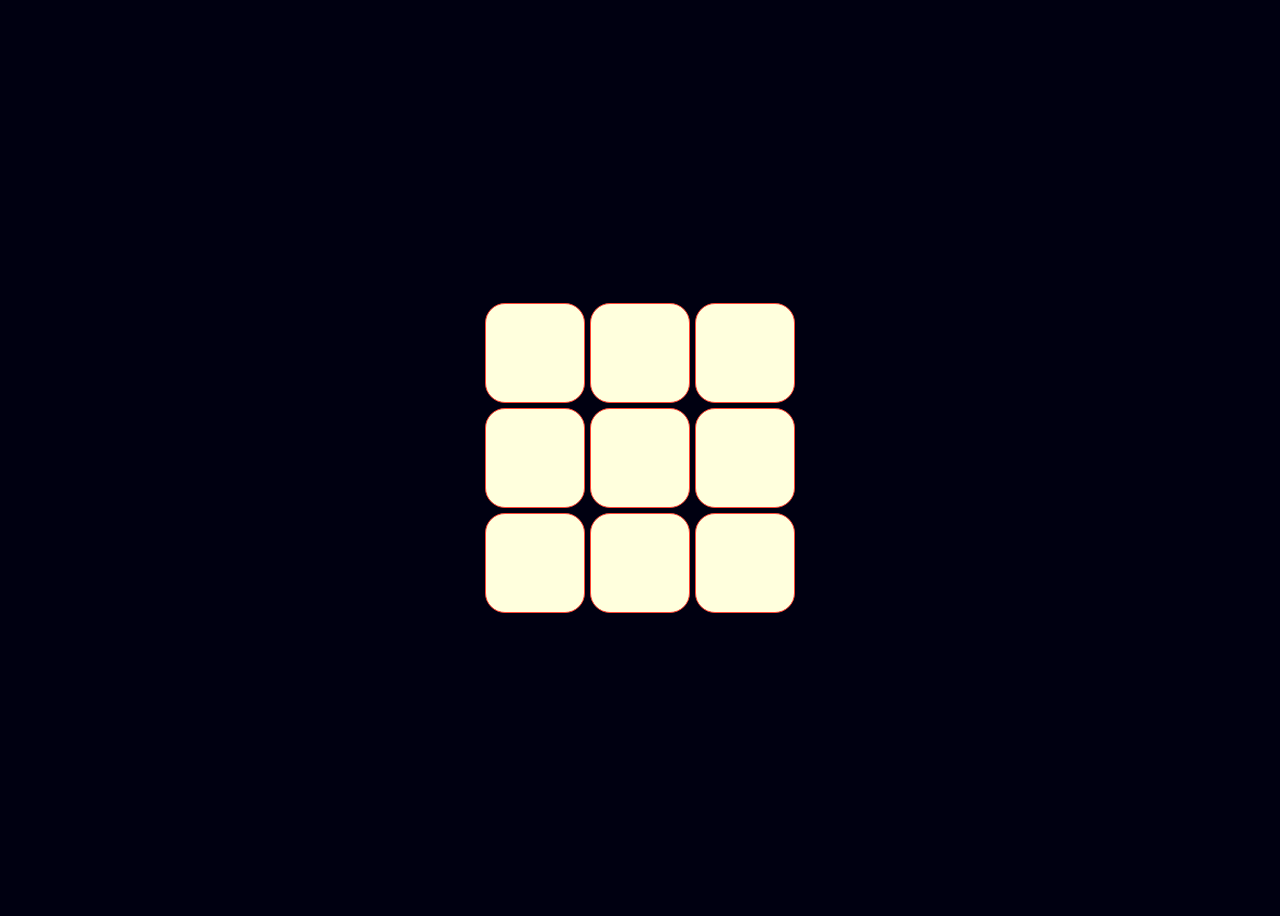
<file: 3EnLinea.html>
<!DOCTYPE html>
<html lang="es">
<head>
    <meta charset="UTF-8">
    <meta name="viewport" content="width=device-width, initial-scale=1.0">
    <title>Tres en Línea - IA Invencible</title>
<style>
body {
   display: flex;
   justify-content: center;
   align-items: center;
   height: 100vh;
   font-family: Arial, sans-serif;
   background: #001;
}
#board {
   display: grid;
   grid-template-columns: repeat(3, 100px);
   grid-template-rows: repeat(3, 100px);
   gap: 5px;
}
.cell {
   display: flex;
   justify-content: center;
   align-items: center;
   background: #ffd;
   font-size: 2em;
   cursor: pointer;
   border: 1px solid #f43;
   border-radius: 20px;
}
.cell.disabled {
   cursor: not-allowed;
   color: #000;
}
</style>
</head>
<body>
    <div id="board">
        <div class="cell" data-index="0"></div>
        <div class="cell" data-index="1"></div>
        <div class="cell" data-index="2"></div>
        <div class="cell" data-index="3"></div>
        <div class="cell" data-index="4"></div>
        <div class="cell" data-index="5"></div>
        <div class="cell" data-index="6"></div>
        <div class="cell" data-index="7"></div>
        <div class="cell" data-index="8"></div>
    </div>

<audio id="X" src="https://archive.org/download/efecto-maquina/AudioX.mp3"></audio>
<audio id="O" src="https://archive.org/download/efecto-maquina/AudioO.mp3"></audio>
<audio id="E" src="https://archive.org/download/efecto-maquina/Empate.mp3"></audio>

<script>
        const cells = document.querySelectorAll('.cell');
        let board = ['', '', '', '', '', '', '', '', ''];
        let currentPlayer = '✖️';
        const winningCombinations = [
            [0, 1, 2],
            [3, 4, 5],
            [6, 7, 8],
            [0, 3, 6],
            [1, 4, 7],
            [2, 5, 8],
            [0, 4, 8],
            [2, 4, 6]
        ];
      
        function checkWinner() {
            for (const combination of winningCombinations) {
                const [a, b, c] = combination;
                if (board[a] && board[a] === board[b] && board[a] === board[c]) {
                    return board[a];
                }
            }
            return board.includes('') ? null : 'Empate';
        }

        function makeMove(index) {
            if (!board[index] && currentPlayer === '✖️') {
                board[index] = currentPlayer;
                cells[index].textContent = currentPlayer;
                cells[index].classList.add('disabled');
                const winner = checkWinner();
                if (winner) {
 console.log(winner === 'Empate' ? E.play() : X.play());
         alert('¡EMPATE!');
                    resetGame();
                    return;
                }
                currentPlayer = '⚫';
                disableBoard();
                setTimeout(makeAIMove, 500);  // Retraso de 500ms para la IA
            }
        }

        function makeAIMove() {
            const bestMove = getBestMove();
            board[bestMove] = '⚫';
            cells[bestMove].textContent = '⚫';
            cells[bestMove].classList.add('disabled');
            const winner = checkWinner();
            if (winner) {
  console.log(winner === 'Empate' ? E.play() : O.play());
        alert('"⚫" ¡Ha Ganado!');
                resetGame();
                return;
            }
            currentPlayer = '✖️';
            enableBoard();
        }

        function getBestMove() {
            let bestScore = -Infinity;
            let move;
            board.forEach((cell, index) => {
                if (!cell) {
                    board[index] = '⚫';
                    let score = minimax(board, 0, false);
                    board[index] = '';
                    if (score > bestScore) {
                        bestScore = score;
                        move = index;
                    }
                }
            });
            return move;
        }

        function minimax(board, depth, isMaximizing) {
            const winner = checkWinner();
            if (winner === '⚫') return 10 - depth;
            if (winner === '✖️') return depth - 10;
            if (winner === 'Empate') return 0;

            if (isMaximizing) {
                let bestScore = -Infinity;
                board.forEach((cell, index) => {
                    if (!cell) {
                        board[index] = '⚫';
                        let score = minimax(board, depth + 1, false);
                        board[index] = '';
                        bestScore = Math.max(score, bestScore);
                    }
                });
                return bestScore;
            } else {
                let bestScore = Infinity;
                board.forEach((cell, index) => {
                    if (!cell) {
                        board[index] = '✖️';
                        let score = minimax(board, depth + 1, true);
                        board[index] = '';
                        bestScore = Math.min(score, bestScore);
                    }
                });
                return bestScore;
            }
        }

        function disableBoard() {
            cells.forEach(cell => cell.classList.add('disabled'));
        }

        function enableBoard() {
            cells.forEach((cell, index) => {
                if (!board[index]) cell.classList.remove('disabled');
            });
        }

        function resetGame() {
            board = ['', '', '', '', '', '', '', '', ''];
            cells.forEach(cell => {
                cell.textContent = '';
                cell.classList.remove('disabled');
            });
            currentPlayer = '✖️';
        }

        cells.forEach(cell => {
            cell.addEventListener('click', () => {
                const index = cell.getAttribute('data-index');
                makeMove(index);
            });
        });
</script>
</body>
</html>
</file>
